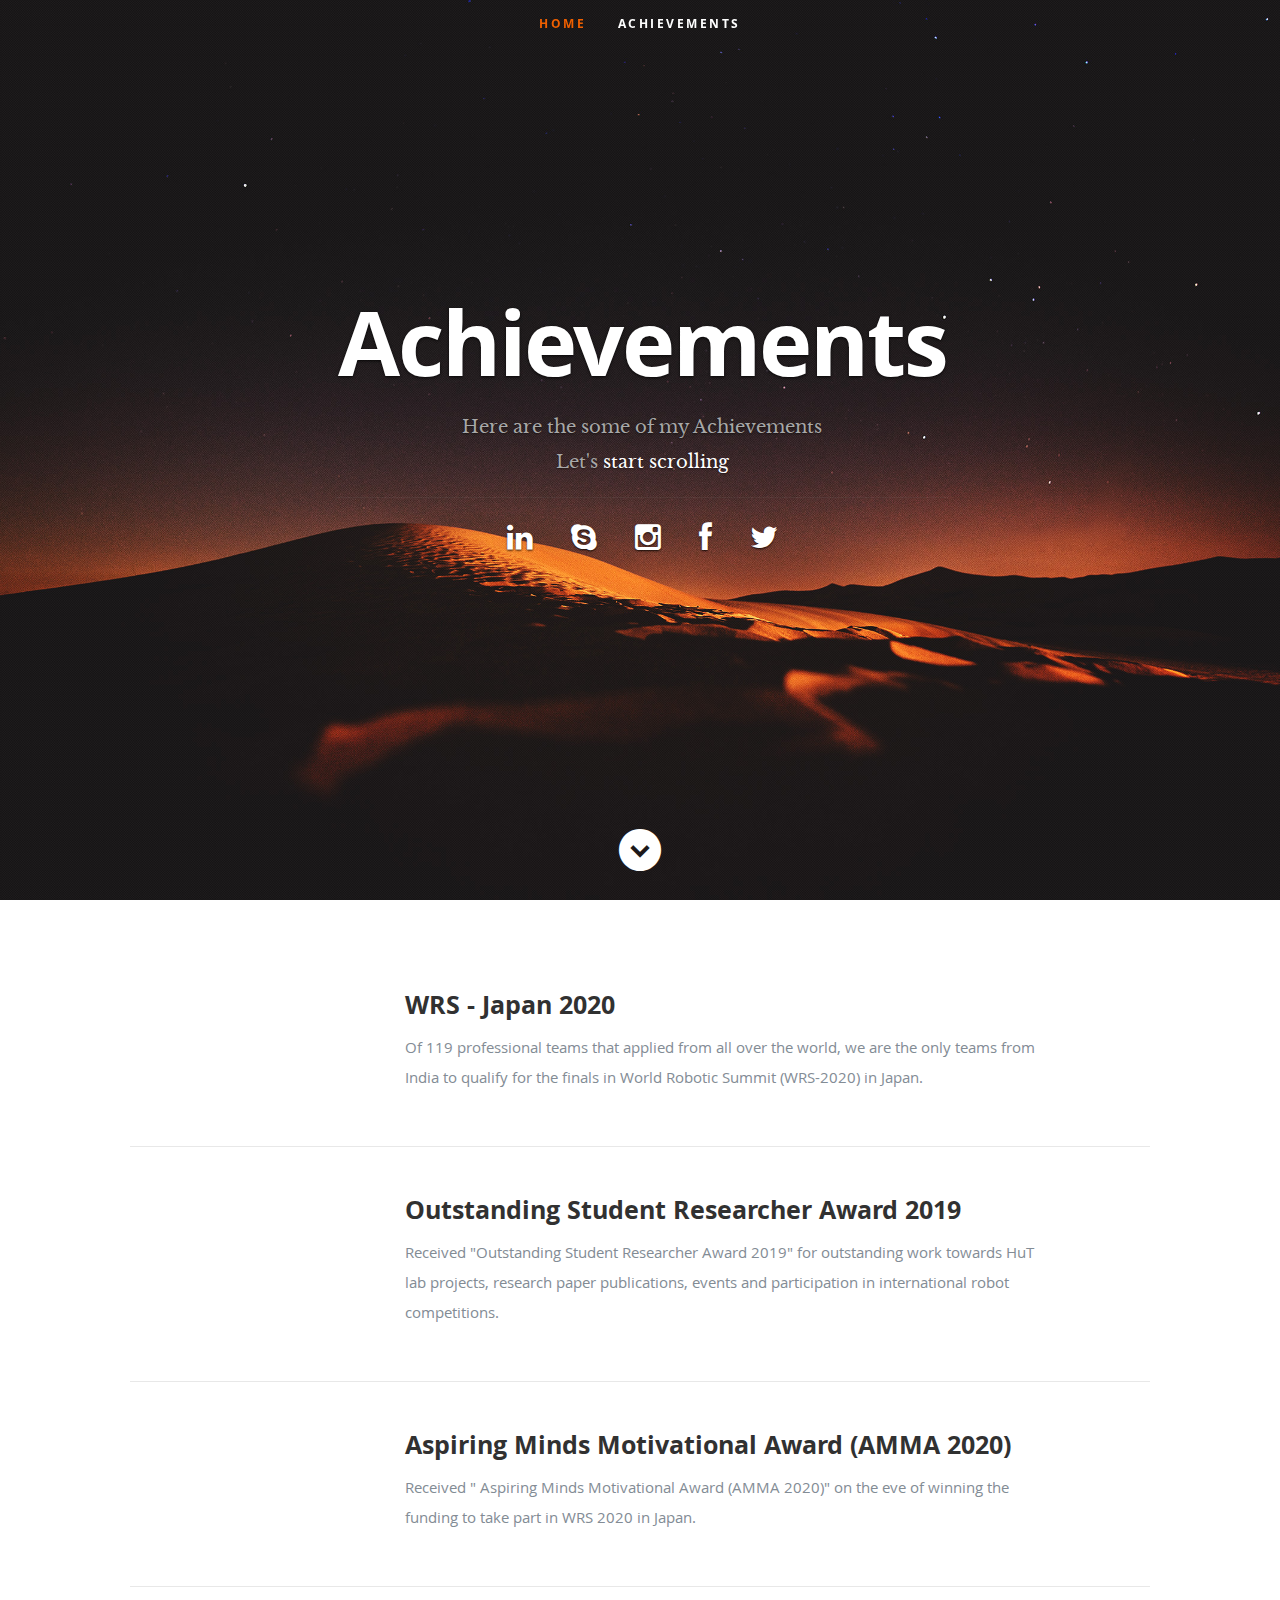
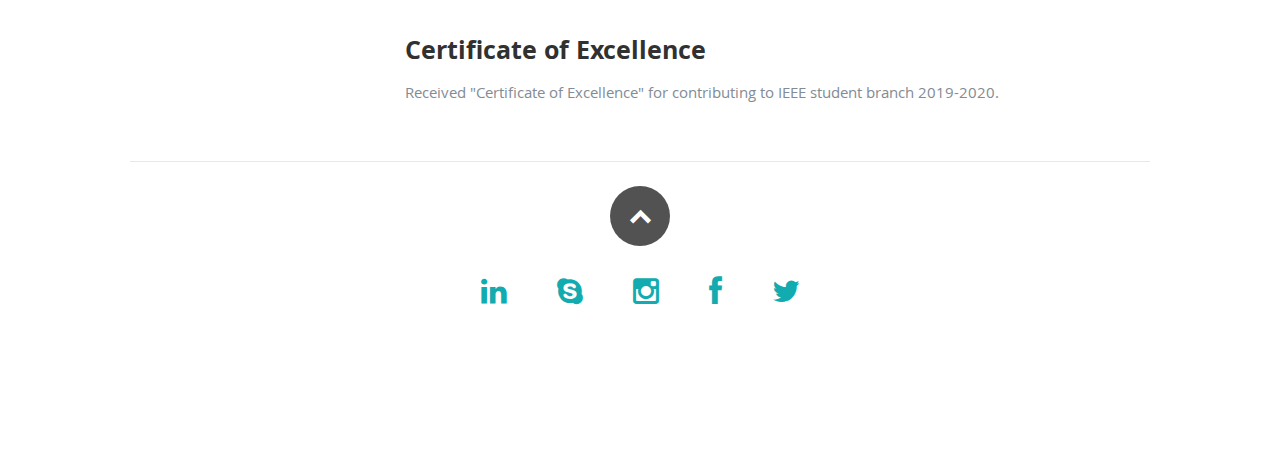
<file: awards.html>
<!DOCTYPE html>
<!--[if lt IE 8 ]><html class="no-js ie ie7" lang="en"> <![endif]-->
<!--[if IE 8 ]><html class="no-js ie ie8" lang="en"> <![endif]-->
<!--[if (gte IE 8)|!(IE)]><!--><html class="no-js" lang="en"> <!--<![endif]-->
<head>
	<link rel="icon" href="images/monti.png" type="image/x-icon">
   <!--- Basic Page Needs
   ================================================== -->
   <meta charset="utf-8">
   <title>Achievement</title>

   <!-- Mobile Specific Metas
   ================================================== -->
	<meta name="viewport" content="width=device-width, initial-scale=1, maximum-scale=1">

	<!-- CSS
    ================================================== -->
   <link rel="stylesheet" href="css/default.css">
	<link rel="stylesheet" href="css/layout.css">
   <link rel="stylesheet" href="css/media-queries.css">
   <link rel="stylesheet" href="css/magnific-popup.css">

   <!-- Script
   ================================================== -->
	<script src="js/modernizr.js"></script>

   <!-- Favicons
	================================================== -->
	<link rel="shortcut icon" href="favicon.png" >

	
</head>

<body>

   <!-- Header
   ================================================== -->
   <header id="home">

      <nav id="nav-wrap">

         <a class="mobile-btn" href="#nav-wrap" title="Show navigation">Show navigation</a>
	      <a class="mobile-btn" href="#" title="Hide navigation">Hide navigation</a>

         <ul id="nav" class="nav">
            <li class="current"><a class="smoothscroll" href="">Home</a></li>
            <li><a class="smoothscroll" href="#resume">Achievements</a></li>
	         
         </ul> <!-- end #nav -->

      </nav> <!-- end #nav-wrap -->

      <div class="row banner">
         <div class="banner-text">
            <h1 class="responsive-headline">Achievements</h1>
            <h3>Here are the some of my Achievements</h3>
			<h3>Let's <a class="smoothscroll" href="#resume">start scrolling</a></h3>
            <hr />
            <ul class="social">
               <li><a href="https://www.linkedin.com/in/gutlapalli-nikhil-chowdary/"><i class="fa fa-linkedin"></i></a></li>
			   <li><a href="https://join.skype.com/invite/iVEij6UnrsDG"><i class="fa fa-skype"></i></a></li>
			   <li><a href="https://www.instagram.com/nikhil_chowdary99/?hl=en"><i class="fa fa-instagram"></i></a></li>
			   <li><a href="https://www.facebook.com/nikhil.chowdary.50767"><i class="fa fa-facebook"></i></a></li>
               <li><a href="https://twitter.com/Nikhilc27333791"><i class="fa fa-twitter"></i></a></li>
               
               
               
            </ul>
         </div>
      </div>

      <p class="scrolldown">
         <a class="smoothscroll" href="#resume"><i class="icon-down-circle"></i></a>
      </p>

   </header> <!-- Header End -->


  
   <!-- Resume Section
   ================================================== -->
   <section id="resume">

      <!-- Education
      ----------------------------------------------- -->
      <div class="row education">

         <div class="three columns header-col">

         </div>

         <div class="nine columns main-col">

            <div class="row item">

               <div class="twelve columns">
		       <h3>WRS - Japan 2020 </h3>
                  <p>
		      Of 119 professional teams that applied from all over the world, we are the only teams
from India to qualify for the finals in World Robotic Summit (WRS-2020) in Japan.
		       </p>
		
               </div>

            </div> <!-- item end -->

         </div> <!-- main-col end -->

      </div> <!-- End Education -->
	   
	   <!-- Education
      ----------------------------------------------- -->
      <div class="row education">

         <div class="three columns header-col">

         </div>

         <div class="nine columns main-col">

            <div class="row item">

               <div class="twelve columns">

                  <h3>Outstanding Student Researcher Award 2019</h3>
                  
                  <p>
                  	Received "Outstanding Student Researcher Award 2019" for outstanding work towards
HuT lab projects, research paper publications, events and participation in international
robot competitions.
		       </p>
		      
		 </div>

            </div> <!-- item end -->

         </div> <!-- main-col end -->

      </div> <!-- End Education -->

	   
   <!-- Education
      ----------------------------------------------- -->
      <div class="row education">

         <div class="three columns header-col">

         </div>

         <div class="nine columns main-col">

            <div class="row item">

               <div class="twelve columns">

                  <h3>Aspiring Minds Motivational Award (AMMA 2020)</h3>
                  
                  <p>
                  	Received " Aspiring Minds Motivational Award (AMMA 2020)" on the eve of winning the
funding to take part in WRS 2020 in Japan.
		       </p>
		      
		 </div>

            </div> <!-- item end -->

         </div> <!-- main-col end -->

      </div> <!-- End Education -->

	<!-- Education
      ----------------------------------------------- -->
      <div class="row education">

         <div class="three columns header-col">

         </div>

         <div class="nine columns main-col">

            <div class="row item">

               <div class="twelve columns">

                  <h3>Certificate of Excellence</h3>
                  
                  <p>
                  	Received "Certificate of Excellence" for contributing to IEEE student branch 2019-2020.
		       </p>
		      
		 </div>

            </div> <!-- item end -->

         </div> <!-- main-col end -->

      </div> <!-- End Education -->

	

   <!-- footer
   ================================================== -->
   <footer>

      <div class="row">

         <div class="twelve columns">

            <ul class="social-links">
               <li><a href="https://www.linkedin.com/in/gutlapalli-nikhil-chowdary/"><i class="fa fa-linkedin"></i></a></li>
			   <li><a href="https://join.skype.com/invite/iVEij6UnrsDG"><i class="fa fa-skype"></i></a></li>
			   <li><a href="https://www.instagram.com/nikhil_chowdary99/?hl=en"><i class="fa fa-instagram"></i></a></li>
			   <li><a href="https://www.facebook.com/nikhil.chowdary.50767"><i class="fa fa-facebook"></i></a></li>
               <li><a href="https://twitter.com/Nikhilc27333791"><i class="fa fa-twitter"></i></a></li>
            </ul>
         </div>

         <div id="go-top"><a class="smoothscroll" title="Back to Top" href="#home"><i class="icon-up-open"></i></a></div>

      </div>

   </footer> <!-- Footer End-->

   <!-- Java Script
   ================================================== -->
   <script src="http://ajax.googleapis.com/ajax/libs/jquery/1.10.2/jquery.min.js"></script>
   <script>window.jQuery || document.write('<script src="js/jquery-1.10.2.min.js"><\/script>')</script>
   <script type="text/javascript" src="js/jquery-migrate-1.2.1.min.js"></script>

   <script src="js/jquery.flexslider.js"></script>
   <script src="js/waypoints.js"></script>
   <script src="js/jquery.fittext.js"></script>
   <script src="js/magnific-popup.js"></script>
   <script src="js/init.js"></script>

</body>

</html>
</file>
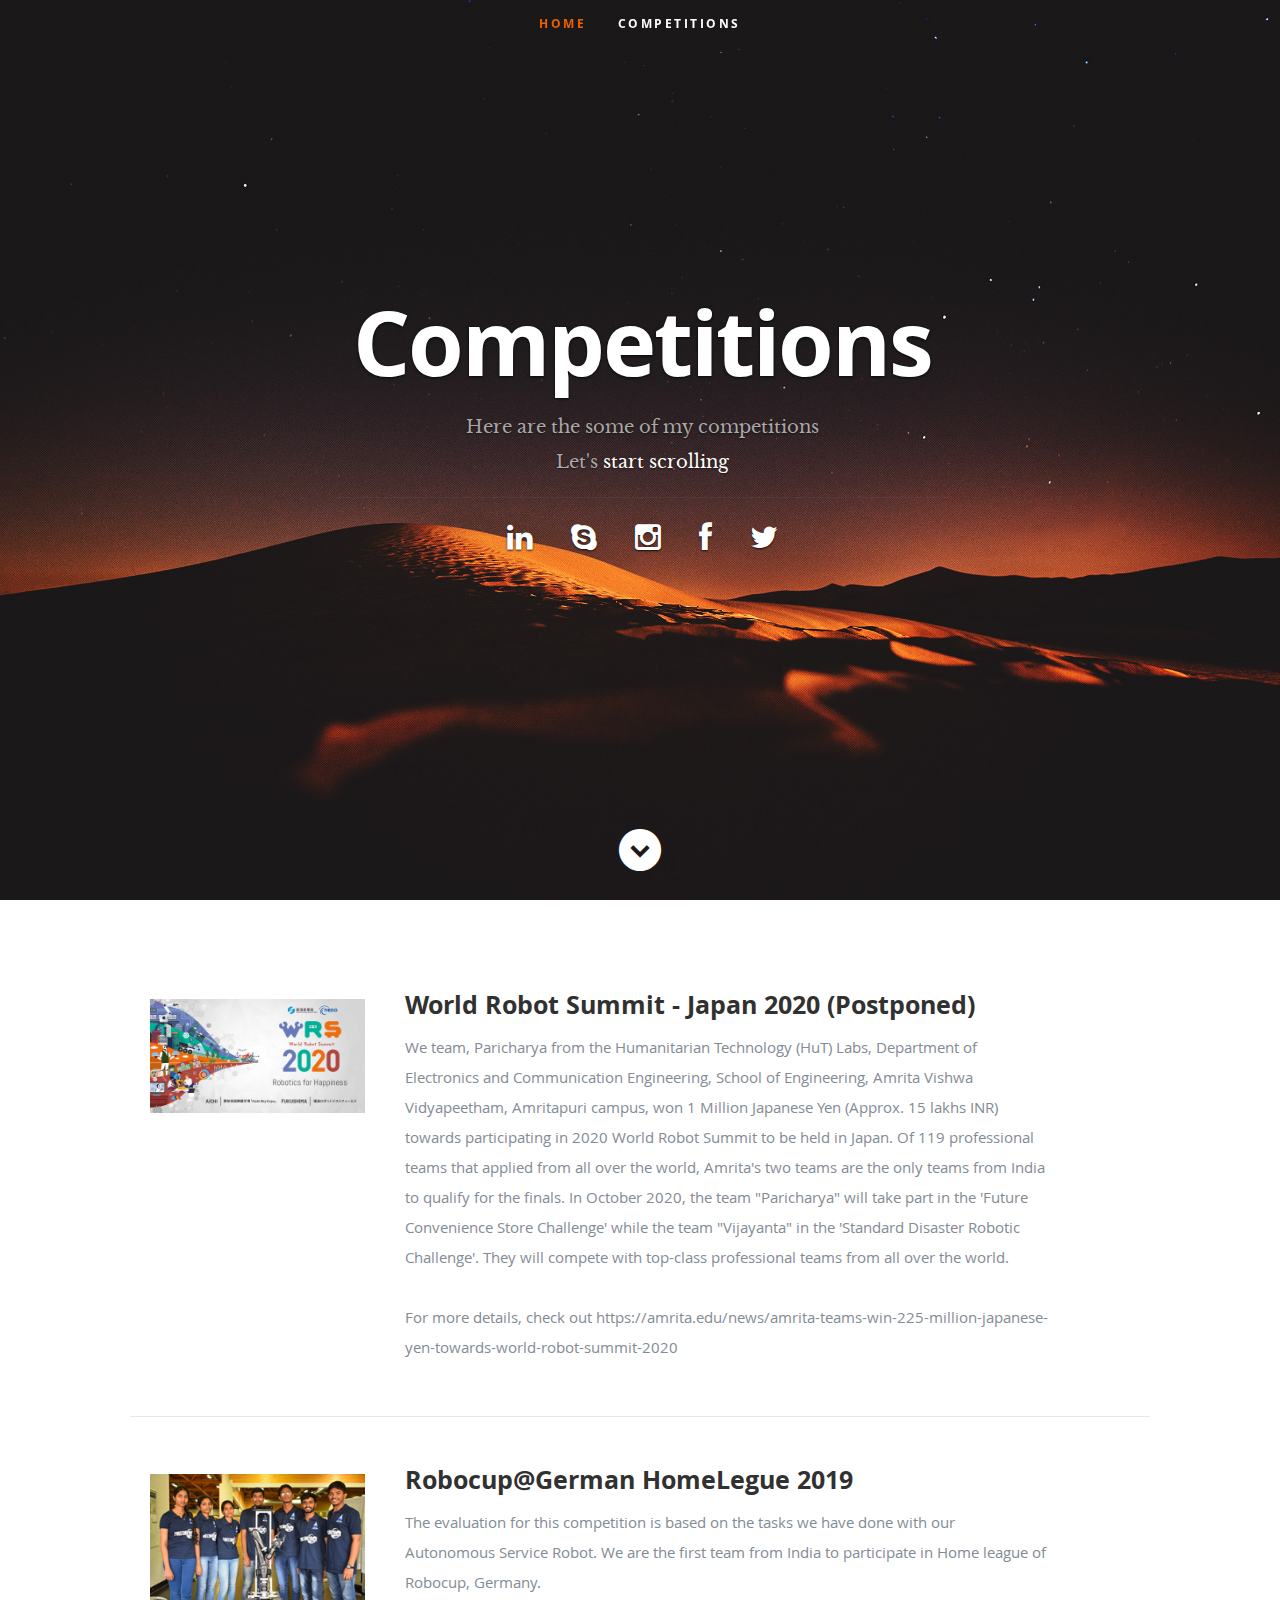
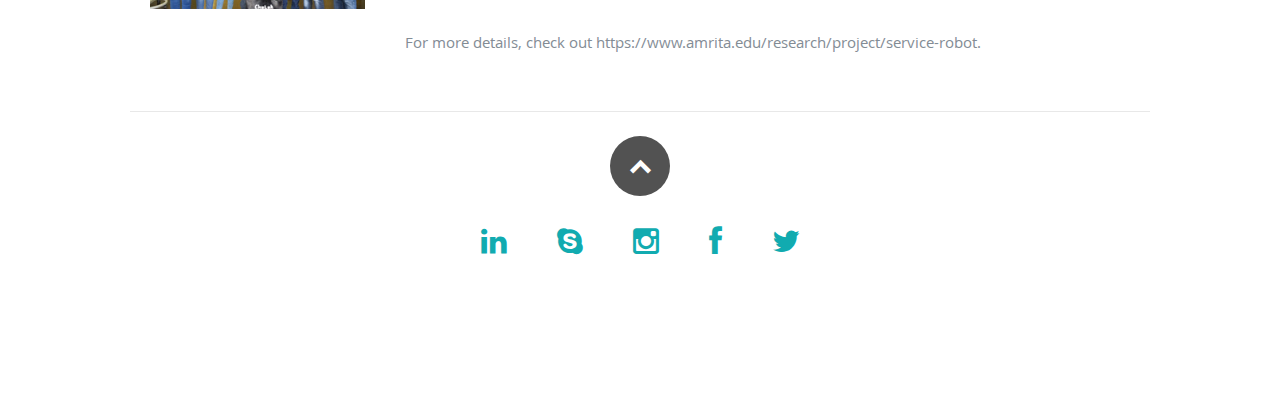
<file: competitions.html>
<!DOCTYPE html>
<!--[if lt IE 8 ]><html class="no-js ie ie7" lang="en"> <![endif]-->
<!--[if IE 8 ]><html class="no-js ie ie8" lang="en"> <![endif]-->
<!--[if (gte IE 8)|!(IE)]><!--><html class="no-js" lang="en"> <!--<![endif]-->
<head>
   
	 <link rel="icon" href="images/monti.png" type="image/x-icon">
   <!--- Basic Page Needs
   ================================================== -->
   <meta charset="utf-8">
   <title>Competitions</title>

   <!-- Mobile Specific Metas
   ================================================== -->
	<meta name="viewport" content="width=device-width, initial-scale=1, maximum-scale=1">

	<!-- CSS
    ================================================== -->
   <link rel="stylesheet" href="css/default.css">
	<link rel="stylesheet" href="css/layout.css">
   <link rel="stylesheet" href="css/media-queries.css">
   <link rel="stylesheet" href="css/magnific-popup.css">

   <!-- Script
   ================================================== -->
	<script src="js/modernizr.js"></script>

   <!-- Favicons
	================================================== -->
	<link rel="shortcut icon" href="favicon.png" >

	
</head>

<body>

   <!-- Header
   ================================================== -->
   <header id="home">

      <nav id="nav-wrap">

         <a class="mobile-btn" href="#nav-wrap" title="Show navigation">Show navigation</a>
	      <a class="mobile-btn" href="#" title="Hide navigation">Hide navigation</a>

         <ul id="nav" class="nav">
            <li class="current"><a class="smoothscroll" href="">Home</a></li>
            <li><a class="smoothscroll" href="#resume">Competitions</a></li>
	         
         </ul> <!-- end #nav -->

      </nav> <!-- end #nav-wrap -->

      <div class="row banner">
         <div class="banner-text">
            <h1 class="responsive-headline">Competitions</h1>
            <h3>Here are the some of my competitions</h3>
			<h3>Let's <a class="smoothscroll" href="#resume">start scrolling</a></h3>
            <hr />
            <ul class="social">
               <li><a href="https://www.linkedin.com/in/gutlapalli-nikhil-chowdary/"><i class="fa fa-linkedin"></i></a></li>
			   <li><a href="https://join.skype.com/invite/iVEij6UnrsDG"><i class="fa fa-skype"></i></a></li>
			   <li><a href="https://www.instagram.com/nikhil_chowdary99/?hl=en"><i class="fa fa-instagram"></i></a></li>
			   <li><a href="https://www.facebook.com/nikhil.chowdary.50767"><i class="fa fa-facebook"></i></a></li>
               <li><a href="https://twitter.com/Nikhilc27333791"><i class="fa fa-twitter"></i></a></li>
               
               
               
            </ul>
         </div>
      </div>

      <p class="scrolldown">
         <a class="smoothscroll" href="#resume"><i class="icon-down-circle"></i></a>
      </p>

   </header> <!-- Header End -->


  
   <!-- Resume Section
   ================================================== -->
   <section id="resume">

      <!-- Education
      ----------------------------------------------- -->
      <div class="row education">

         <div class="three columns header-col">
            <img src="images/wrs.jpg" alt="Example" width="400" height="200">
         </div>

         <div class="nine columns main-col">

            <div class="row item">

               <div class="twelve columns">

                  <h3>World Robot Summit - Japan 2020 (Postponed)</h3>
                  

                  <p>
                  	We team, Paricharya from the Humanitarian Technology (HuT) Labs, Department of Electronics and Communication Engineering, School of Engineering, Amrita Vishwa Vidyapeetham, Amritapuri campus, won 1 Million Japanese Yen (Approx. 15 lakhs INR) towards participating in 2020 World Robot Summit to be held in Japan.

Of 119 professional teams that applied from all over the world, Amrita's two teams are the only teams from India to qualify for the finals. In October 2020, the team "Paricharya" will take part in the 'Future Convenience Store Challenge' while the team "Vijayanta" in the 'Standard Disaster Robotic Challenge'. They will compete with top-class professional teams from all over the world.
		       </p>
		       
		       <p>
			       For more details, check out https://amrita.edu/news/amrita-teams-win-225-million-japanese-yen-towards-world-robot-summit-2020
		       </p>
		
               </div>

            </div> <!-- item end -->

         </div> <!-- main-col end -->

      </div> <!-- End Education -->
	   
	   <!-- Education
      ----------------------------------------------- -->
      <div class="row education">

         <div class="three columns header-col">
            <img src="images/service.jpg" alt="Example" width="400" height="200">
         </div>

         <div class="nine columns main-col">

            <div class="row item">

               <div class="twelve columns">

                  <h3>Robocup@German HomeLegue 2019</h3>
                  
                  <p>
                  The evaluation for this competition is based on the tasks we have done with our Autonomous Service Robot. We are the first team from India to participate in Home league of Robocup, Germany.
		       </p>
		<p>
			For more details, check out https://www.amrita.edu/research/project/service-robot.
		       </p>
		      
		 </div>

            </div> <!-- item end -->

         </div> <!-- main-col end -->

      </div> <!-- End Education -->

	   
	

   <!-- footer
   ================================================== -->
   <footer>

      <div class="row">

         <div class="twelve columns">

            <ul class="social-links">
               <li><a href="https://www.linkedin.com/in/gutlapalli-nikhil-chowdary/"><i class="fa fa-linkedin"></i></a></li>
			   <li><a href="https://join.skype.com/invite/iVEij6UnrsDG"><i class="fa fa-skype"></i></a></li>
			   <li><a href="https://www.instagram.com/nikhil_chowdary99/?hl=en"><i class="fa fa-instagram"></i></a></li>
			   <li><a href="https://www.facebook.com/nikhil.chowdary.50767"><i class="fa fa-facebook"></i></a></li>
               <li><a href="https://twitter.com/Nikhilc27333791"><i class="fa fa-twitter"></i></a></li>
            </ul>
         </div>

         <div id="go-top"><a class="smoothscroll" title="Back to Top" href="#home"><i class="icon-up-open"></i></a></div>

      </div>

   </footer> <!-- Footer End-->

   <!-- Java Script
   ================================================== -->
   <script src="http://ajax.googleapis.com/ajax/libs/jquery/1.10.2/jquery.min.js"></script>
   <script>window.jQuery || document.write('<script src="js/jquery-1.10.2.min.js"><\/script>')</script>
   <script type="text/javascript" src="js/jquery-migrate-1.2.1.min.js"></script>

   <script src="js/jquery.flexslider.js"></script>
   <script src="js/waypoints.js"></script>
   <script src="js/jquery.fittext.js"></script>
   <script src="js/magnific-popup.js"></script>
   <script src="js/init.js"></script>

</body>

</html>
</file>
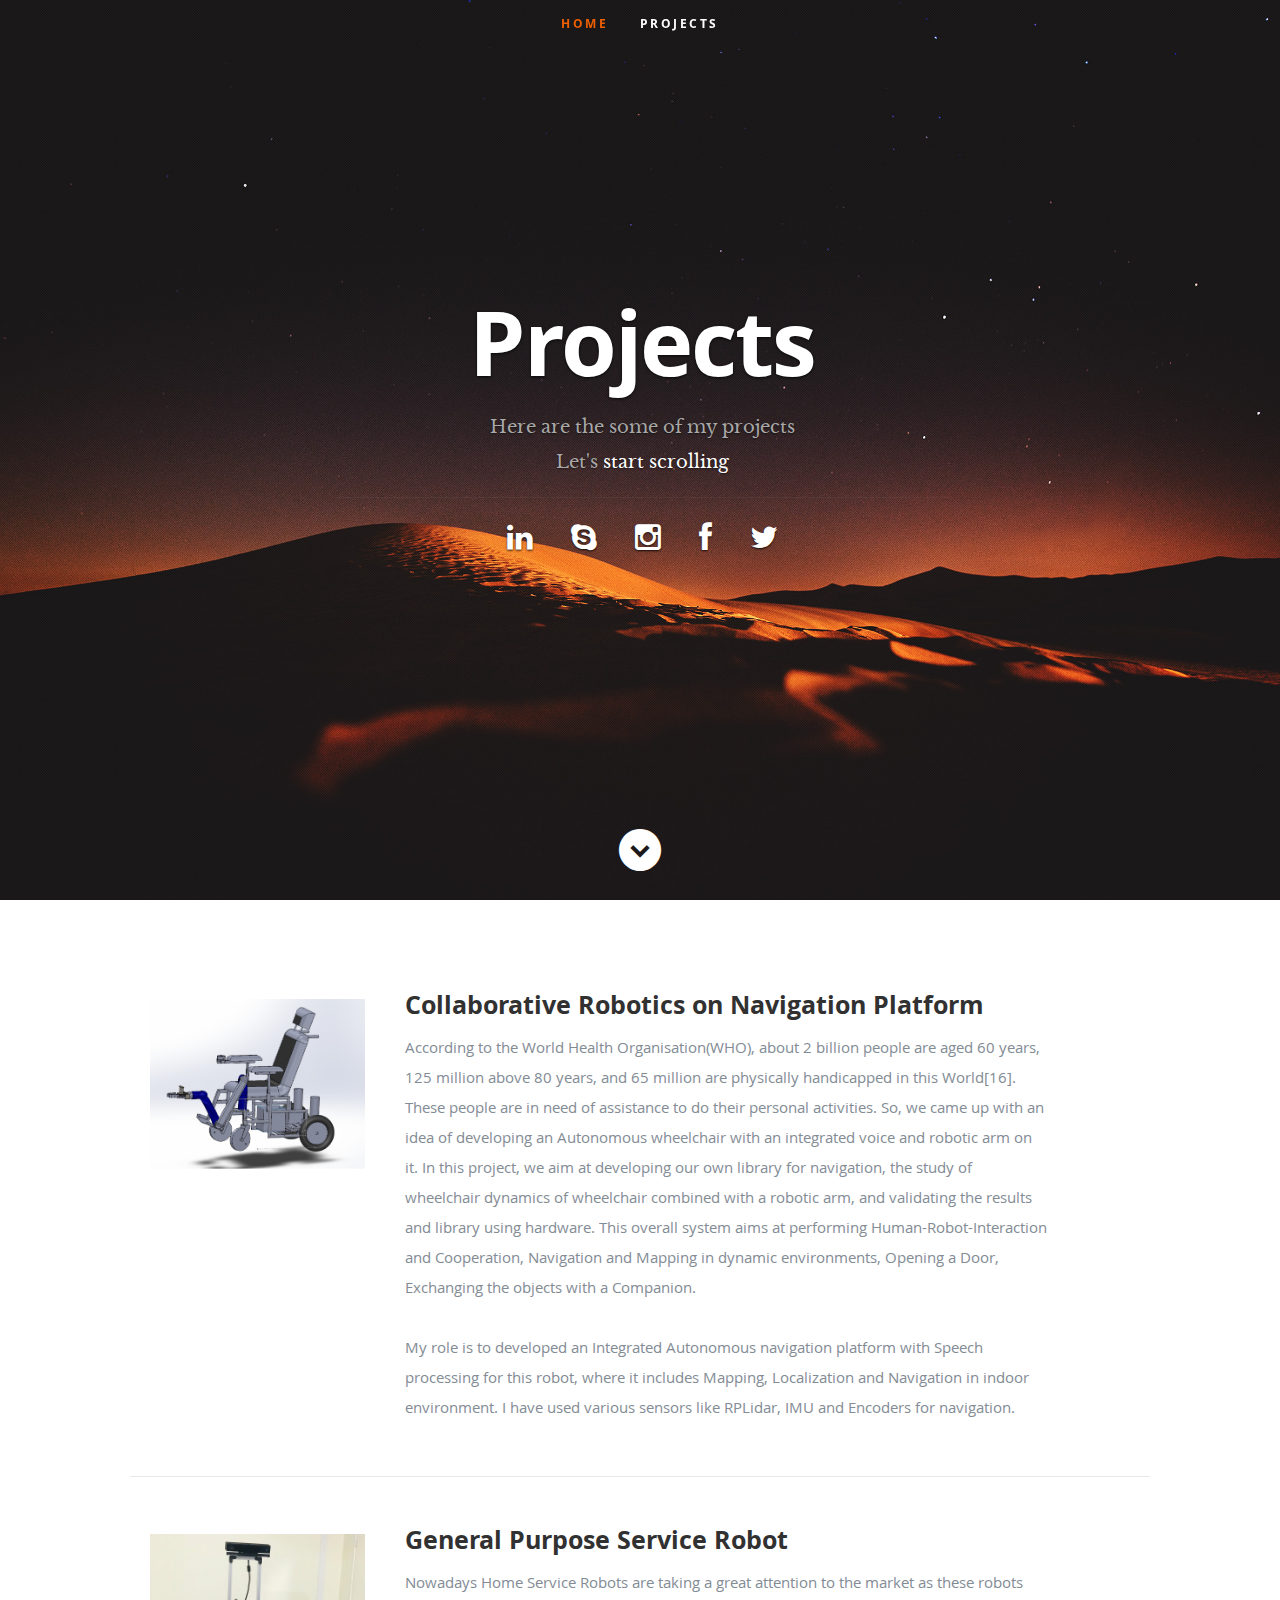
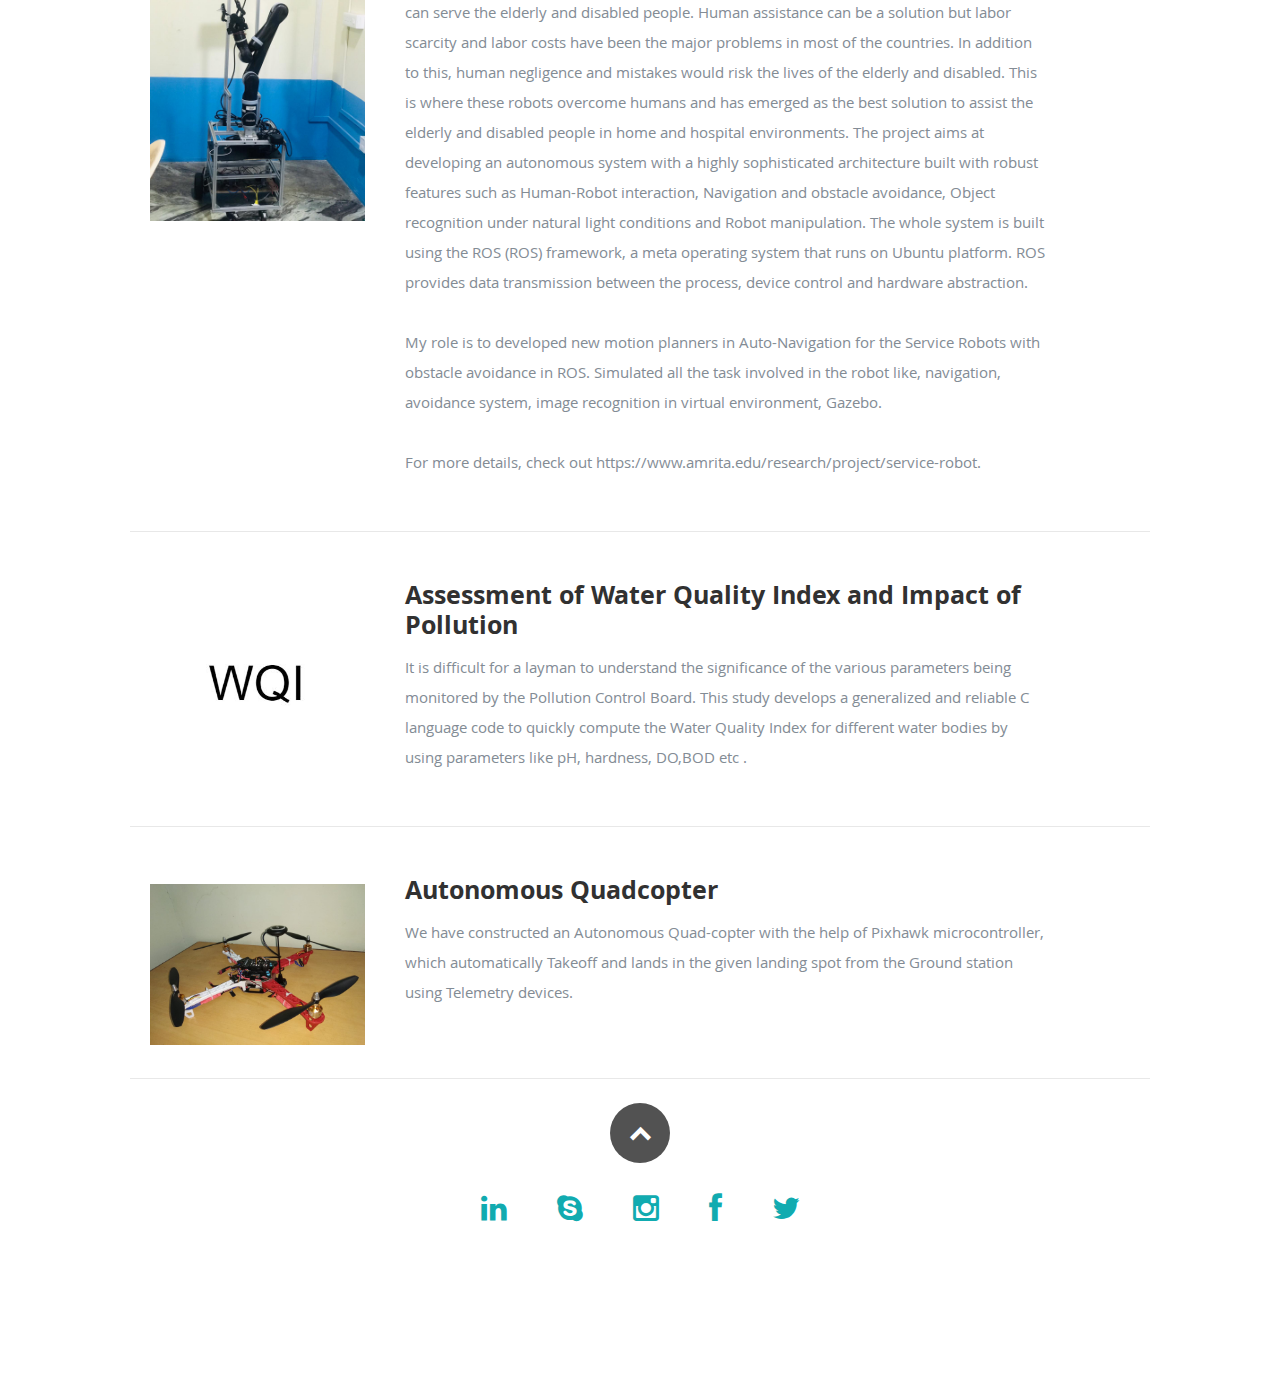
<file: projects.html>
<!DOCTYPE html>
<!--[if lt IE 8 ]><html class="no-js ie ie7" lang="en"> <![endif]-->
<!--[if IE 8 ]><html class="no-js ie ie8" lang="en"> <![endif]-->
<!--[if (gte IE 8)|!(IE)]><!--><html class="no-js" lang="en"> <!--<![endif]-->
<head>

	<link rel="icon" href="images/monti.png" type="image/x-icon">
   <!--- Basic Page Needs
   ================================================== -->
   <meta charset="utf-8">
   <title>Projects</title>

   <!-- Mobile Specific Metas
   ================================================== -->
	<meta name="viewport" content="width=device-width, initial-scale=1, maximum-scale=1">

	<!-- CSS
    ================================================== -->
   <link rel="stylesheet" href="css/default.css">
	<link rel="stylesheet" href="css/layout.css">
   <link rel="stylesheet" href="css/media-queries.css">
   <link rel="stylesheet" href="css/magnific-popup.css">

   <!-- Script
   ================================================== -->
	<script src="js/modernizr.js"></script>

   <!-- Favicons
	================================================== -->
	<link rel="shortcut icon" href="favicon.png" >

	
</head>

<body>

   <!-- Header
   ================================================== -->
   <header id="home">

      <nav id="nav-wrap">

         <a class="mobile-btn" href="#nav-wrap" title="Show navigation">Show navigation</a>
	      <a class="mobile-btn" href="#" title="Hide navigation">Hide navigation</a>

         <ul id="nav" class="nav">
            <li class="current"><a class="smoothscroll" href="">Home</a></li>
            <li><a class="smoothscroll" href="#resume">Projects</a></li>
	         
         </ul> <!-- end #nav -->

      </nav> <!-- end #nav-wrap -->

      <div class="row banner">
         <div class="banner-text">
            <h1 class="responsive-headline">Projects</h1>
            <h3>Here are the some of my projects</h3>
			<h3>Let's <a class="smoothscroll" href="#resume">start scrolling</a></h3>
            <hr />
            <ul class="social">
               <li><a href="https://www.linkedin.com/in/gutlapalli-nikhil-chowdary/"><i class="fa fa-linkedin"></i></a></li>
			   <li><a href="https://join.skype.com/invite/iVEij6UnrsDG"><i class="fa fa-skype"></i></a></li>
			   <li><a href="https://www.instagram.com/nikhil_chowdary99/?hl=en"><i class="fa fa-instagram"></i></a></li>
			   <li><a href="https://www.facebook.com/nikhil.chowdary.50767"><i class="fa fa-facebook"></i></a></li>
               <li><a href="https://twitter.com/Nikhilc27333791"><i class="fa fa-twitter"></i></a></li>
               
               
               
            </ul>
         </div>
      </div>

      <p class="scrolldown">
         <a class="smoothscroll" href="#resume"><i class="icon-down-circle"></i></a>
      </p>

   </header> <!-- Header End -->


  
   <!-- Resume Section
   ================================================== -->
   <section id="resume">

      <!-- Education
      ----------------------------------------------- -->
      <div class="row education">

         <div class="three columns header-col">
            <img src="images/21.png" alt="Example" width="400" height="200">
         </div>

         <div class="nine columns main-col">

            <div class="row item">

               <div class="twelve columns">

                  <h3>Collaborative Robotics on Navigation Platform</h3>
                  

                  <p>
                  According to the World Health Organisation(WHO), about 2 billion people are aged  60 years, 125 million above 80 years, and 65 million are physically handicapped in this World[16]. These people are in need of assistance to do their personal activities. So, we came up with an idea of developing an Autonomous wheelchair with an integrated voice and robotic arm on it. In this project, we aim at developing our own library for navigation, the study of wheelchair dynamics of wheelchair combined with a robotic arm, and validating the results and library using hardware. This overall system aims at performing Human-Robot-Interaction and Cooperation, Navigation and Mapping in dynamic environments, Opening a Door, Exchanging the objects with a Companion.
		</p>
		<p>
			My role is to developed an Integrated Autonomous navigation platform with Speech processing for this robot, where it includes Mapping, Localization and Navigation in indoor environment. I have used various sensors like RPLidar, IMU and Encoders for navigation.

               </div>

            </div> <!-- item end -->

         </div> <!-- main-col end -->

      </div> <!-- End Education -->
	   
	   <!-- Education
      ----------------------------------------------- -->
      <div class="row education">

         <div class="three columns header-col">
            <img src="images/chetak.JPG" alt="Example" width="400" height="200">
         </div>

         <div class="nine columns main-col">

            <div class="row item">

               <div class="twelve columns">

                  <h3>General Purpose Service Robot</h3>
                  
                  <p>
                  Nowadays Home Service Robots are taking a great attention to the market as these robots can serve the elderly and disabled people. Human assistance can be a solution but labor scarcity and labor costs have been the major problems in most of the countries. In addition to this, human negligence and mistakes would risk the lives of the elderly and disabled. This is where these robots overcome humans and has emerged as the best solution to assist the elderly and disabled people in home and hospital environments. The project aims at developing an autonomous system with a highly sophisticated architecture built with robust features such as Human-Robot interaction, Navigation and obstacle avoidance, Object recognition under natural light conditions and Robot manipulation. The whole system is built using the ROS (ROS) framework, a meta operating system that runs on Ubuntu platform. ROS provides data transmission between the process, device control and hardware abstraction.
                  </p>

		      <p>
			     My role is to developed new motion planners in Auto-Navigation for the Service Robots with obstacle avoidance in ROS. Simulated all the task involved in the robot like, navigation, avoidance system, image recognition in virtual environment, Gazebo.
		       </p>
               

			    <p>
			For more details, check out https://www.amrita.edu/research/project/service-robot.
		       </p>
		    </div>

            </div> <!-- item end -->

         </div> <!-- main-col end -->

      </div> <!-- End Education -->

	 <!-- Education
      ----------------------------------------------- -->
      <div class="row education">

         <div class="three columns header-col">
            <img src="images/wqi.JPG" alt="Quadcopter" width="400" height="200">
         </div>

         <div class="nine columns main-col">

            <div class="row item">

               <div class="twelve columns">

                  <h3>Assessment of Water Quality Index and Impact of Pollution</h3>
                  
                  <p>
                  	It is difficult for a layman to understand the significance of the various parameters being monitored by the Pollution Control Board. This study develops a generalized and reliable C language code to quickly compute the Water Quality Index for different water bodies by using parameters like pH, hardness, DO,BOD etc .
		       </p>

               </div>

            </div> <!-- item end -->

         </div> <!-- main-col end -->

      </div> <!-- End Education -->
  
	     <!-- Education
      ----------------------------------------------- -->
      <div class="row education">

         <div class="three columns header-col">
            <img src="images/quad.JPG" alt="Quadcopter" width="400" height="200">
         </div>

         <div class="nine columns main-col">

            <div class="row item">

               <div class="twelve columns">

                  <h3>Autonomous Quadcopter</h3>
                  
                  <p>
                  	We have constructed an Autonomous Quad-copter with the help of Pixhawk microcontroller, which automatically Takeoff and lands in the given landing spot from the Ground station using Telemetry devices.
		       </p>

               </div>

            </div> <!-- item end -->

         </div> <!-- main-col end -->

      </div> <!-- End Education -->

   <!-- footer
   ================================================== -->
   <footer>

      <div class="row">

         <div class="twelve columns">

            <ul class="social-links">
               <li><a href="https://www.linkedin.com/in/gutlapalli-nikhil-chowdary/"><i class="fa fa-linkedin"></i></a></li>
			   <li><a href="https://join.skype.com/invite/iVEij6UnrsDG"><i class="fa fa-skype"></i></a></li>
			   <li><a href="https://www.instagram.com/nikhil_chowdary99/?hl=en"><i class="fa fa-instagram"></i></a></li>
			   <li><a href="https://www.facebook.com/nikhil.chowdary.50767"><i class="fa fa-facebook"></i></a></li>
               <li><a href="https://twitter.com/Nikhilc27333791"><i class="fa fa-twitter"></i></a></li>
            </ul>
         </div>

         <div id="go-top"><a class="smoothscroll" title="Back to Top" href="#home"><i class="icon-up-open"></i></a></div>

      </div>

   </footer> <!-- Footer End-->

   <!-- Java Script
   ================================================== -->
   <script src="http://ajax.googleapis.com/ajax/libs/jquery/1.10.2/jquery.min.js"></script>
   <script>window.jQuery || document.write('<script src="js/jquery-1.10.2.min.js"><\/script>')</script>
   <script type="text/javascript" src="js/jquery-migrate-1.2.1.min.js"></script>

   <script src="js/jquery.flexslider.js"></script>
   <script src="js/waypoints.js"></script>
   <script src="js/jquery.fittext.js"></script>
   <script src="js/magnific-popup.js"></script>
   <script src="js/init.js"></script>

</body>

</html>
</file>
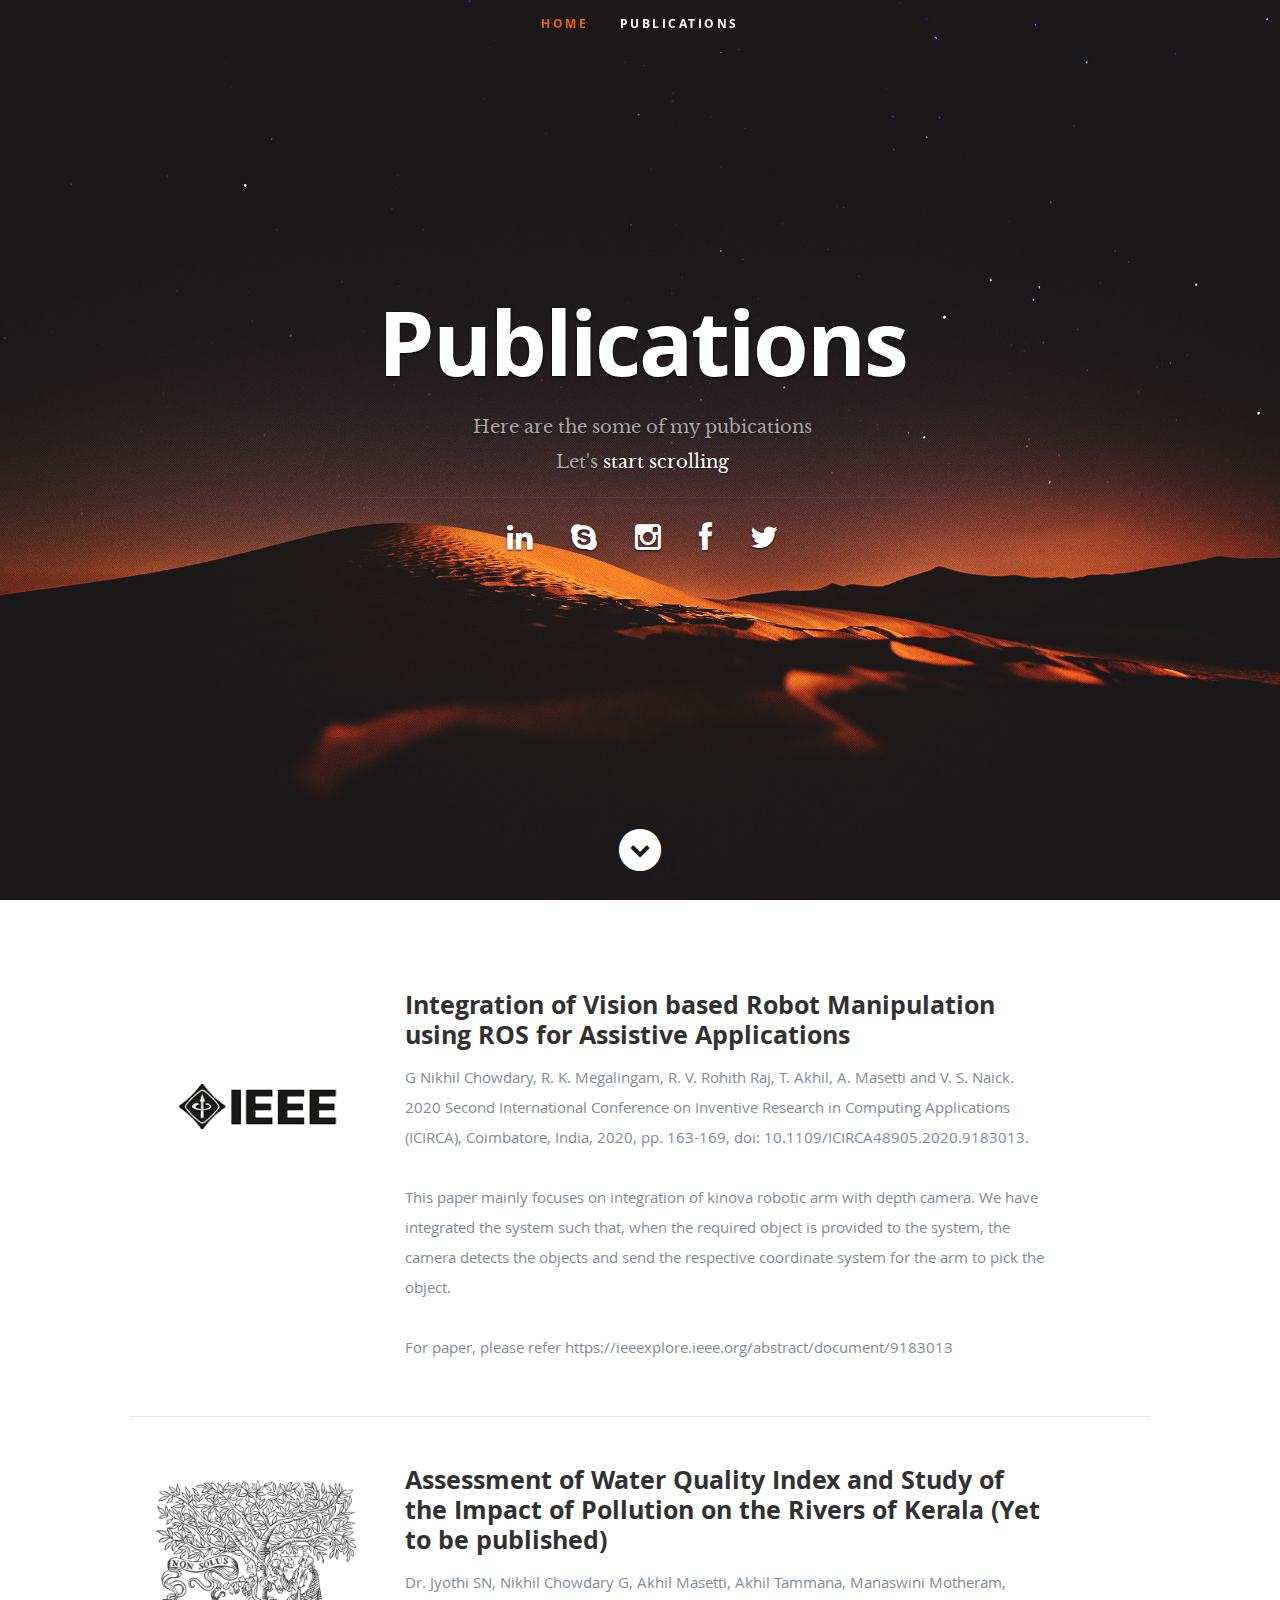
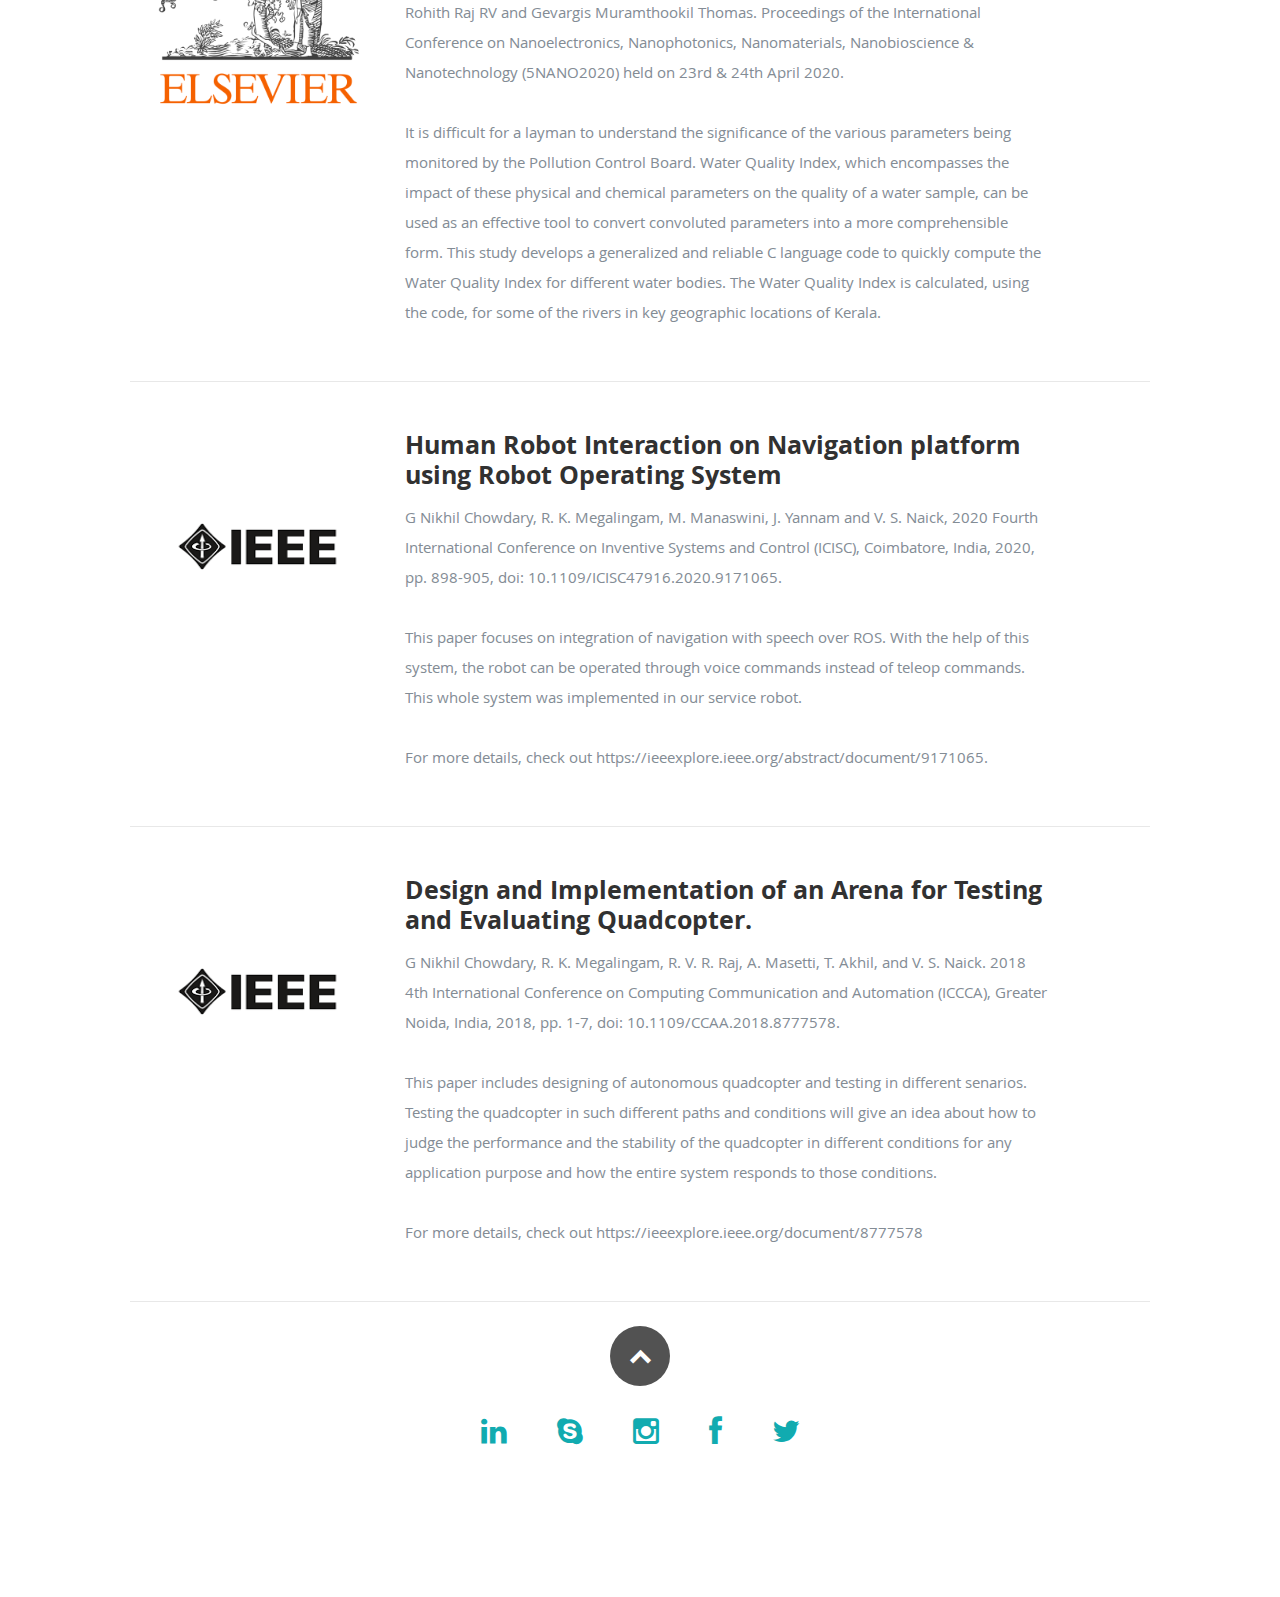
<file: publications.html>
<!DOCTYPE html>
<!--[if lt IE 8 ]><html class="no-js ie ie7" lang="en"> <![endif]-->
<!--[if IE 8 ]><html class="no-js ie ie8" lang="en"> <![endif]-->
<!--[if (gte IE 8)|!(IE)]><!--><html class="no-js" lang="en"> <!--<![endif]-->
<head>
     <link rel="icon" href="images/monti.png" type="image/x-icon">
   <!--- Basic Page Needs
   ================================================== -->
   <meta charset="utf-8">
   <title>Publications</title>

   <!-- Mobile Specific Metas
   ================================================== -->
	<meta name="viewport" content="width=device-width, initial-scale=1, maximum-scale=1">

	<!-- CSS
    ================================================== -->
   <link rel="stylesheet" href="css/default.css">
	<link rel="stylesheet" href="css/layout.css">
   <link rel="stylesheet" href="css/media-queries.css">
   <link rel="stylesheet" href="css/magnific-popup.css">

   <!-- Script
   ================================================== -->
	<script src="js/modernizr.js"></script>

   <!-- Favicons
	================================================== -->
	<link rel="shortcut icon" href="favicon.png" >

	
</head>

<body>

   <!-- Header
   ================================================== -->
   <header id="home">

      <nav id="nav-wrap">

         <a class="mobile-btn" href="#nav-wrap" title="Show navigation">Show navigation</a>
	      <a class="mobile-btn" href="#" title="Hide navigation">Hide navigation</a>

         <ul id="nav" class="nav">
            <li class="current"><a class="smoothscroll" href="">Home</a></li>
            <li><a class="smoothscroll" href="#resume">Publications</a></li>
	         
         </ul> <!-- end #nav -->

      </nav> <!-- end #nav-wrap -->

      <div class="row banner">
         <div class="banner-text">
            <h1 class="responsive-headline">Publications</h1>
            <h3>Here are the some of my pubications</h3>
			<h3>Let's <a class="smoothscroll" href="#resume">start scrolling</a></h3>
            <hr />
            <ul class="social">
               <li><a href="https://www.linkedin.com/in/gutlapalli-nikhil-chowdary/"><i class="fa fa-linkedin"></i></a></li>
			   <li><a href="https://join.skype.com/invite/iVEij6UnrsDG"><i class="fa fa-skype"></i></a></li>
			   <li><a href="https://www.instagram.com/nikhil_chowdary99/?hl=en"><i class="fa fa-instagram"></i></a></li>
			   <li><a href="https://www.facebook.com/nikhil.chowdary.50767"><i class="fa fa-facebook"></i></a></li>
               <li><a href="https://twitter.com/Nikhilc27333791"><i class="fa fa-twitter"></i></a></li>
               
               
               
            </ul>
         </div>
      </div>

      <p class="scrolldown">
         <a class="smoothscroll" href="#resume"><i class="icon-down-circle"></i></a>
      </p>

   </header> <!-- Header End -->


  
   <!-- Resume Section
   ================================================== -->
   <section id="resume">

      <!-- Education
      ----------------------------------------------- -->
      <div class="row education">

         <div class="three columns header-col">
            <img src="images/portfolio/modals/ieee.png" >
         </div>

         <div class="nine columns main-col">

            <div class="row item">

               <div class="twelve columns">

                  <h3>Integration of Vision based Robot Manipulation using ROS for Assistive Applications</h3>
                  

                  <p>
		       G Nikhil Chowdary, R. K. Megalingam, R. V. Rohith Raj, T. Akhil, A. Masetti and V. S. Naick.  2020 Second International Conference on Inventive Research in Computing Applications (ICIRCA), Coimbatore, India, 2020, pp. 163-169, doi: 10.1109/ICIRCA48905.2020.9183013.
		       </p>
		       <p>
			       This paper mainly focuses on integration of kinova robotic arm with depth camera. We have integrated the system such that, when the required 
			       object is provided to the system, the camera detects the objects and send the respective coordinate system for the arm to pick the object.
		       </p>
		       
		       <p>
			       For paper, please refer https://ieeexplore.ieee.org/abstract/document/9183013
		       </p>
		
               </div>

            </div> <!-- item end -->

         </div> <!-- main-col end -->

      </div> <!-- End Education -->
	   
	   <!-- Education
      ----------------------------------------------- -->
      <div class="row education">

         <div class="three columns header-col">
		<img src="images/portfolio/modals/els.png" >
         </div>

         <div class="nine columns main-col">

            <div class="row item">

               <div class="twelve columns">

                  <h3>Assessment of Water Quality Index and Study of the Impact of Pollution on the Rivers of Kerala (Yet to be published)</h3>
                  
                  <p>
                  	Dr. Jyothi SN, Nikhil Chowdary G, Akhil Masetti, Akhil Tammana, Manaswini Motheram, Rohith Raj RV and Gevargis Muramthookil Thomas. Proceedings of the International Conference on Nanoelectronics, Nanophotonics, Nanomaterials, Nanobioscience &
Nanotechnology (5NANO2020) held on 23rd & 24th April 2020. 
  
		       </p>
		<p>
			It is difficult for a
layman to understand the significance of the various parameters
being monitored by the Pollution Control Board. Water Quality
Index, which encompasses the impact of these physical and
chemical parameters on the quality of a water sample, can be
used as an effective tool to convert convoluted parameters into
a more comprehensible form. This study develops a generalized
and reliable C language code to quickly compute the Water
Quality Index for different water bodies. The Water Quality
Index is calculated, using the code, for some of the rivers in key
geographic locations of Kerala.
		       </p>
		      
		 </div>

            </div> <!-- item end -->

         </div> <!-- main-col end -->

      </div> <!-- End Education -->

	   
   <!-- Education
      ----------------------------------------------- -->
      <div class="row education">

         <div class="three columns header-col">
		<img src="images/portfolio/modals/ieee.png" >
         </div>

         <div class="nine columns main-col">

            <div class="row item">

               <div class="twelve columns">

                  <h3>Human Robot Interaction on Navigation platform using Robot Operating System</h3>
                  
                  <p>
                  	G Nikhil Chowdary, R. K. Megalingam, M. Manaswini, J. Yannam and V. S. Naick, 2020 Fourth International Conference on Inventive Systems and Control (ICISC), Coimbatore, India, 2020, pp. 898-905, doi: 10.1109/ICISC47916.2020.9171065.
		       </p>
		       <p>
			   	This paper focuses on integration of navigation with speech over ROS. With the help of this system, the robot can be operated through 
			       voice commands instead of teleop commands. This whole system was implemented in our service robot.
		       </p>
		<p>
			For more details, check out https://ieeexplore.ieee.org/abstract/document/9171065.
		       </p>
		      
		 </div>

            </div> <!-- item end -->

         </div> <!-- main-col end -->

      </div> <!-- End Education -->

	<!-- Education
      ----------------------------------------------- -->
      <div class="row education">

         <div class="three columns header-col">
		<img src="images/portfolio/modals/ieee.png" >
         </div>

         <div class="nine columns main-col">

            <div class="row item">

               <div class="twelve columns">

                  <h3>Design and Implementation of an Arena for Testing and Evaluating Quadcopter.</h3>
                  
                  <p>
                  	G Nikhil Chowdary, R. K. Megalingam, R. V. R. Raj, A. Masetti, T. Akhil, and V. S. Naick. 2018 4th International Conference on Computing Communication and Automation (ICCCA), Greater Noida, India, 2018, pp. 1-7, doi: 10.1109/CCAA.2018.8777578.
		       </p>
		       <p>This paper includes designing of autonomous quadcopter and testing in different senarios. Testing the quadcopter in such different paths and conditions will give an idea about how to judge the performance and the stability of the quadcopter in different conditions for any application purpose and how the entire system responds to those conditions.
		       </p>
		<p>
			For more details, check out https://ieeexplore.ieee.org/document/8777578
		       </p>
		      
		 </div>

            </div> <!-- item end -->

         </div> <!-- main-col end -->

      </div> <!-- End Education -->

	

   <!-- footer
   ================================================== -->
   <footer>

      <div class="row">

         <div class="twelve columns">

            <ul class="social-links">
               <li><a href="https://www.linkedin.com/in/gutlapalli-nikhil-chowdary/"><i class="fa fa-linkedin"></i></a></li>
			   <li><a href="https://join.skype.com/invite/iVEij6UnrsDG"><i class="fa fa-skype"></i></a></li>
			   <li><a href="https://www.instagram.com/nikhil_chowdary99/?hl=en"><i class="fa fa-instagram"></i></a></li>
			   <li><a href="https://www.facebook.com/nikhil.chowdary.50767"><i class="fa fa-facebook"></i></a></li>
               <li><a href="https://twitter.com/Nikhilc27333791"><i class="fa fa-twitter"></i></a></li>
            </ul>
         </div>

         <div id="go-top"><a class="smoothscroll" title="Back to Top" href="#home"><i class="icon-up-open"></i></a></div>

      </div>

   </footer> <!-- Footer End-->

   <!-- Java Script
   ================================================== -->
   <script src="http://ajax.googleapis.com/ajax/libs/jquery/1.10.2/jquery.min.js"></script>
   <script>window.jQuery || document.write('<script src="js/jquery-1.10.2.min.js"><\/script>')</script>
   <script type="text/javascript" src="js/jquery-migrate-1.2.1.min.js"></script>

   <script src="js/jquery.flexslider.js"></script>
   <script src="js/waypoints.js"></script>
   <script src="js/jquery.fittext.js"></script>
   <script src="js/magnific-popup.js"></script>
   <script src="js/init.js"></script>

</body>

</html>
</file>
<file: css/default.css>
/*
=====================================================================
*   Ceevee v1.0 Default Stylesheet
*   url: styleshout.com
*   03-17-2014
=====================================================================

TOC:
a. Webfonts and Icon fonts
b. Reset
c. Default Styles
   1. Basic
   2. Typography
   3. Links
   4. Images
   5. Buttons
   6. Forms
d. Grid
e. Others
   1. Clearing
   2. Misc

=====================================================================  */

/* ------------------------------------------------------------------ */
/* a. Webfonts and Icon fonts
 ------------------------------------------------------------------ */

@import url("fonts.css");
@import url("fontello/css/fontello.css");
@import url("font-awesome/css/font-awesome.min.css");

/* ------------------------------------------------------------------
/* b. Reset
      Adapted from:
      Normalize.css - https://github.com/necolas/normalize.css/
      HTML5 Doctor Reset - html5doctor.com/html-5-reset-stylesheet/
/* ------------------------------------------------------------------ */

html, body, div, span, object, iframe,
h1, h2, h3, h4, h5, h6, p, blockquote, pre,
abbr, address, cite, code,
del, dfn, em, img, ins, kbd, q, samp,
small, strong, sub, sup, var,
b, i,
dl, dt, dd, ol, ul, li,
fieldset, form, label, legend,
table, caption, tbody, tfoot, thead, tr, th, td,
article, aside, canvas, details, figcaption, figure,
footer, header, hgroup, menu, nav, section, summary,
time, mark, audio, video {
   margin: 0;
   padding: 0;
   border: 0;
   outline: 0;
   font-size: 100%;
   vertical-align: baseline;
   background: transparent;
}

article,aside,details,figcaption,figure,
footer,header,hgroup,menu,nav,section {
   display: block;
}

audio,
canvas,
video {
   display: inline-block;
}

audio:not([controls]) {
   display: none;
   height: 0;
}

[hidden] { display: none; }

code, kbd, pre, samp {
   font-family: monospace, serif;
   font-size: 1em;
}

pre {
   white-space: pre;
   white-space: pre-wrap;
   word-wrap: break-word;
}

blockquote, q { quotes: &#8220 &#8220; }

blockquote:before, blockquote:after,
q:before, q:after {
   content: '';
   content: none;
}

ins {
   background-color: #ff9;
   color: #000;
   text-decoration: none;
}

mark {
   background-color: #A7F4F6;
   color: #555;
}

del { text-decoration: line-through; }

abbr[title], dfn[title] {
   border-bottom: 1px dotted;
   cursor: help;
}

table {
   border-collapse: collapse;
   border-spacing: 0;
}


/* ------------------------------------------------------------------ */
/* c. Default and Basic Styles
      Adapted from:
      Skeleton CSS Framework - http://www.getskeleton.com/
      Typeplate Typographic Starter Kit - http://typeplate.com/
/* ------------------------------------------------------------------ */

/*  1. Basic  ------------------------------------------------------- */

*,
*:before,
*:after {
   -moz-box-sizing: border-box;
   -webkit-box-sizing: border-box;
   box-sizing: border-box;
}

html {
   font-size: 62.5%;
   -webkit-font-smoothing: antialiased;
}

body {
   background: #fff;
   font-family: 'opensans-regular', sans-serif;
   font-weight: normal;
   font-size: 15px;
   line-height: 30px;
	color: #838C95;

   -webkit-font-smoothing: antialiased; /* Fix for webkit rendering */
	-webkit-text-size-adjust: 100%;
}

/*  2. Typography
       Vertical rhythm with leading derived from 6
--------------------------------------------------------------------- */

h1, h2, h3, h4, h5, h6 {
   color: #313131;
	font-family: 'opensans-bold', sans-serif;
   font-weight: normal;
}
h1 a, h2 a, h3 a, h4 a, h5 a, h6 a { font-weight: inherit; }
h1 { font-size: 38px; line-height: 42px; margin-bottom: 12px; letter-spacing: -1px; }
h2 { font-size: 28px; line-height: 36px; margin-bottom: 6px; }
h3 { font-size: 22px; line-height: 30px; margin-bottom: 12px; }
h4 { font-size: 20px; line-height: 30px; margin-bottom: 6px; }
h5 { font-size: 18px; line-height: 30px; }
h6 { font-size: 14px; line-height: 30px; }
.subheader { }

p { margin: 0 0 30px 0; }
p img { margin: 0; }
p.lead {
   font: 19px/36px 'opensans-light', sans-serif;
   margin-bottom: 18px;
}

/* for 'em' and 'strong' tags, font-size and line-height should be same with
the body tag due to rendering problems in some browsers */
em { font: 15px/30px 'opensans-italic', sans-serif; }
strong, b { font: 15px/30px 'opensans-bold', sans-serif; }
small { font-size: 11px; line-height: inherit; }

/*	Blockquotes */
blockquote {
   margin: 30px 0px;
   padding-left: 40px;
   position: relative;
}
blockquote:before {
   content: "\201C";
   opacity: 0.45;
   font-size: 80px;
   line-height: 0px;
   margin: 0;
   font-family: arial, sans-serif;

   position: absolute;
   top:  30px;
	left: 0;
}
blockquote p {
   font-family: 'librebaskerville-italic', serif;
   padding: 0;
   font-size: 18px;
   line-height: 36px;
}
blockquote cite {
   display: block;
   font-size: 12px;
   font-style: normal;
   line-height: 18px;
}
blockquote cite:before { content: "\2014 \0020"; }
blockquote cite a,
blockquote cite a:visited { color: #8B9798; border: none }

/* ---------------------------------------------------------------------
/*  Pull Quotes Markup
/*
    <aside class="pull-quote">
		<blockquote>
			<p></p>
		</blockquote>
	 </aside>
/*
/* --------------------------------------------------------------------- */
.pull-quote {
   position: relative;
	padding: 18px 30px 18px 0px;
}
.pull-quote:before,
.pull-quote:after {
	height: 1em;
	opacity: 0.45;
	position: absolute;
	font-size: 80px;
   font-family: Arial, Sans-Serif;
}
.pull-quote:before {
	content: "\201C";
	top:  33px;
	left: 0;
}
.pull-quote:after {
	content: '\201D';
	bottom: -33px;
	right: 0;
}
.pull-quote blockquote {
   margin: 0;
}
.pull-quote blockquote:before {
   content: none;
}

/* Abbreviations */
abbr {
   font-family: 'opensans-bold', sans-serif;
	font-variant: small-caps;
	text-transform: lowercase;
   letter-spacing: .5px;
	color: gray;
}
abbr:hover { cursor: help; }

/* drop cap */
.drop-cap:first-letter {
	float: left;
	margin: 0;
	padding: 14px 6px 0 0;
	font-size: 84px;
	font-family: /* Copperplate */ 'opensans-bold', sans-serif;
   line-height: 60px;
	text-indent: 0;
	background: transparent;
	color: inherit;
}

hr { border: solid #E3E3E3; border-width: 1px 0 0; clear: both; margin: 11px 0 30px; height: 0; }


/*  3. Links  ------------------------------------------------------- */

a, a:visited {
   text-decoration: none;
   outline: 0;
   color: #11ABB0;

   -webkit-transition: color .3s ease-in-out;
   -moz-transition: color .3s ease-in-out;
   -o-transition: color .3s ease-in-out;
   transition: color .3s ease-in-out;
}
a:hover, a:focus { color: #313131; }
p a, p a:visited { line-height: inherit; }


/*  4. List  --------------------------------------------------------- */

ul, ol { margin-bottom: 24px; margin-top: 12px; }
ul { list-style: none outside; }
ol { list-style: decimal; }
ol, ul.square, ul.circle, ul.disc { margin-left: 30px; }
ul.square { list-style: square outside; }
ul.circle { list-style: circle outside; }
ul.disc { list-style: disc outside; }
ul ul, ul ol,
ol ol, ol ul { margin: 6px 0 6px 30px; }
ul ul li, ul ol li,
ol ol li, ol ul li { margin-bottom: 6px; }
li { line-height: 18px; margin-bottom: 12px; }
ul.large li { }
li p { }

/* ---------------------------------------------------------------------
/*  Stats Tab Markup

    <ul class="stats-tabs">
		<li><a href="#">[value]<b>[name]</b></a></li>
	 </ul>

    Extend this object into your markup.
/*
/* --------------------------------------------------------------------- */
.stats-tabs {
   padding: 0;
   margin: 24px 0;
}
.stats-tabs li {
	display: inline-block;
	margin: 0 10px 18px 0;
	padding: 0 10px 0 0;
	border-right: 1px solid #ccc;
}
.stats-tabs li:last-child {
	margin: 0;
	padding: 0;
	border: none;
}
.stats-tabs li a {
	display: inline-block;
	font-size: 22px;
	font-family: 'opensans-bold', sans-serif;
   border: none;
   color: #313131;
}
.stats-tabs li a:hover {
   color:#11ABB0;
}
.stats-tabs li a b {
	display: block;
	margin: 6px 0 0 0;
	font-size: 13px;
	font-family: 'opensans-regular', sans-serif;
   color: #8B9798;
}

/* definition list */
dl { margin: 12px 0; }
dt { margin: 0; color:#11ABB0; }
dd { margin: 0 0 0 20px; }

/* Lining Definition Style Markup */
.lining dt,
.lining dd {
	display: inline;
	margin: 0;
}
.lining dt + dt:before,
.lining dd + dt:before {
	content: "\A";
	white-space: pre;
}
.lining dd + dd:before {
	content: ", ";
}
.lining dd:before {
	content: ": ";
	margin-left: -0.2em;
}

/* Dictionary Definition Style Markup */
.dictionary-style dt {
	display: inline;
	counter-reset: definitions;
}
.dictionary-style dt + dt:before {
	content: ", ";
	margin-left: -0.2em;
}
.dictionary-style dd {
	display: block;
	counter-increment: definitions;
}
.dictionary-style dd:before {
	content: counter(definitions, decimal) ". ";
}

/* Pagination */
.pagination {
   margin: 36px auto;
   text-align: center;
}
.pagination ul li {
   display: inline-block;
   margin: 0;
   padding: 0;
}
.pagination .page-numbers {
   font: 15px/18px 'opensans-bold', sans-serif;
   display: inline-block;
   padding: 6px 10px;
   margin-right: 3px;
   margin-bottom: 6px;
	color: #6E757C;
	background-color: #E6E8EB;

	-webkit-transition: all 200ms ease-in-out;
	-moz-transition: all 200ms ease-in-out;
	-o-transition: all 200ms ease-in-out;
	-ms-transition: all 200ms ease-in-out;
	transition: all 200ms ease-in-out;

   -moz-border-radius: 3px;
   -webkit-border-radius: 3px;
   -khtml-border-radius: 3px;
	border-radius: 3px;
}
.pagination .page-numbers:hover {
   background: #838A91;
   color: #fff;
}
.pagination .current,
.pagination .current:hover {
   background-color: #11ABB0;
   color: #fff;
}
.pagination .inactive,
.pagination .inactive:hover {
   background-color: #E6E8EB;
	color: #A9ADB2;
}
.pagination .prev, .pagination .next {}

/*  5. Images  --------------------------------------------------------- */

img {
   max-width: 100%;
   height: auto;
}
img.pull-right { margin: 12px 0px 0px 18px; }
img.pull-left { margin: 12px 18px 0px 0px; }

/*  6. Buttons  --------------------------------------------------------- */

.button,
.button:visited,
button,
input[type="submit"],
input[type="reset"],
input[type="button"] {
   font: 16px/30px 'opensans-bold', sans-serif;
   background: #11ABB0;
   display: inline-block;
	text-decoration: none;
   letter-spacing: 0;
   color: #fff;
	padding: 12px 20px;
	margin-bottom: 18px;
   border: none;
   cursor: pointer;
   height: auto;

   -webkit-transition: all .2s ease-in-out;
	-moz-transition: all .2s ease-in-out;
	-o-transition: all .2s ease-in-out;
	-ms-transition: all .2s ease-in-out;
	transition: all .2s ease-in-out;

   -moz-border-radius: 3px;
   -webkit-border-radius: 3px;
   -khtml-border-radius: 3px;
   border-radius: 3px;
}

.button:hover,
button:hover,
input[type="submit"]:hover,
input[type="reset"]:hover,
input[type="button"]:hover {
   background: #3d4145;
   color: #fff;
}

.button:active,
button:active,
input[type="submit"]:active,
input[type="reset"]:active,
input[type="button"]:active {
   background: #3d4145;
   color: #fff;
}

.button.full-width,
button.full-width,
input[type="submit"].full-width,
input[type="reset"].full-width,
input[type="button"].full-width {
	width: 100%;
	padding-left: 0 !important;
	padding-right: 0 !important;
	text-align: center;
}

/* Fix for odd Mozilla border & padding issues */
button::-moz-focus-inner,
input::-moz-focus-inner {
    border: 0;
    padding: 0;
}


/*  7. Forms  --------------------------------------------------------- */

form { margin-bottom: 24px; }
fieldset { margin-bottom: 24px; }

input[type="text"],
input[type="password"],
input[type="email"],
textarea,
select {
   display: block;
   padding: 18px 15px;
   margin: 0 0 24px 0;
   border: 0;
   outline: none;
   vertical-align: middle;
   min-width: 225px;
	max-width: 100%;
   font-size: 15px;
   line-height: 24px;
	color: #647373;
	background: #D3D9D9;

}

/* select { padding: 0;
   width: 220px;
   } */

input[type="text"]:focus,
input[type="password"]:focus,
input[type="email"]:focus,
textarea:focus {
   color: #B3B7BC;
	background-color: #3d4145;
}

textarea { min-height: 220px; }

label,
legend {
   font: 16px/24px 'opensans-bold', sans-serif;
	margin: 12px 0;
   color: #3d4145;
   display: block;
}
label span,
legend span {
	color: #8B9798;
   font: 14px/24px 'opensans-regular', sans-serif;
}

input[type="checkbox"],
input[type="radio"] {
    font-size: 15px;
    color: #737373;
}

input[type="checkbox"] { display: inline; }

/* ------------------------------------------------------------------ */
/* d. Grid
---------------------------------------------------------------------
   gutter = 40px.
/* ------------------------------------------------------------------ */

/* default
--------------------------------------------------------------- */
.row {
   width: 96%;
   max-width: 1020px;
   margin: 0 auto;
}
/* fixed width for IE8 */
.ie .row { width: 1000px ; }

.narrow .row { max-width: 980px; }

.row .row { width: auto; max-width: none; margin: 0 -20px; }

/* row clearing */
.row:before,
.row:after {
    content: " ";
    display: table;
}
.row:after {
    clear: both;
}

.column, .columns {
   position: relative;
   padding: 0 20px;
   min-height: 1px;
   float: left;
}
.column.centered, .columns.centered  {
    float: none;
    margin: 0 auto;
}

/* removed gutters */
.row.collapsed > .column,
.row.collapsed > .columns,
.column.collapsed, .columns.collapsed  { padding: 0; }

[class*="column"] + [class*="column"]:last-child { float: right; }
[class*="column"] + [class*="column"].end { float: right; }

/* column widths */
.row .one         { width: 8.33333%; }
.row .two         { width: 16.66667%; }
.row .three       { width: 25%; }
.row .four        { width: 33.33333%; }
.row .five        { width: 41.66667%; }
.row .six         { width: 50%; }
.row .seven       { width: 58.33333%; }
.row .eight       { width: 66.66667%; }
.row .nine        { width: 75%; }
.row .ten         { width: 83.33333%; }
.row .eleven      { width: 91.66667%; }
.row .twelve      { width: 100%; }

/* Offsets */
.row .offset-1    { margin-left: 8.33333%; }
.row .offset-2    { margin-left: 16.66667%; }
.row .offset-3    { margin-left: 25%; }
.row .offset-4    { margin-left: 33.33333%; }
.row .offset-5    { margin-left: 41.66667%; }
.row .offset-6    { margin-left: 50%; }
.row .offset-7    { margin-left: 58.33333%; }
.row .offset-8    { margin-left: 66.66667%; }
.row .offset-9    { margin-left: 75%; }
.row .offset-10   { margin-left: 83.33333%; }
.row .offset-11   { margin-left: 91.66667%; }

/* Push/Pull */
.row .push-1      { left: 8.33333%; }
.row .pull-1      { right: 8.33333%; }
.row .push-2      { left: 16.66667%; 	}
.row .pull-2      { right: 16.66667%; }
.row .push-3      { left: 25%; }
.row .pull-3      { right: 25%;	}
.row .push-4      { left: 33.33333%; }
.row .pull-4      { right: 33.33333%; }
.row .push-5      { left: 41.66667%; }
.row .pull-5      { right: 41.66667%; }
.row .push-6      { left: 50%; }
.row .pull-6      { right: 50%; }
.row .push-7      { left: 58.33333%; }
.row .pull-7      { right: 58.33333%; }
.row .push-8      { left: 66.66667%; 	}
.row .pull-8      { right: 66.66667%; }
.row .push-9      { left: 75%; }
.row .pull-9      { right: 75%; }
.row .push-10     { left: 83.33333%; }
.row .pull-10     { right: 83.33333%; }
.row .push-11     { left: 91.66667%; }
.row .pull-11     { right: 91.66667%; }

/* block grids
--------------------------------------------------------------------- */
.bgrid-sixths [class*="column"]   { width: 16.66667%; }
.bgrid-quarters [class*="column"] { width: 25%; }
.bgrid-thirds [class*="column"]   { width: 33.33333%; }
.bgrid-halves [class*="column"]   { width: 50%; }

[class*="bgrid"] [class*="column"] + [class*="column"]:last-child { float: left; }

/* Left clearing for block grid columns - columns that changes width in
different screen sizes. Allows columns with different heights to align
properly.
--------------------------------------------------------------------- */
.first { clear: left; }   /* first column in default screen */
.s-first { clear: none; } /* first column in smaller screens */

/* smaller screens
--------------------------------------------------------------- */
@media only screen and (max-width: 900px) {

   /* block grids on small screens */
   .s-bgrid-sixths [class*="column"]   { width: 16.66667%; }
   .s-bgrid-quarters [class*="column"] { width: 25%; }
   .s-bgrid-thirds [class*="column"]   { width: 33.33333%; }
   .s-bgrid-halves [class*="column"]   { width: 50%; }

   /* block grids left clearing */
   .first { clear: none; }
   .s-first { clear: left; }

}

/* mobile wide/smaller tablets
--------------------------------------------------------------- */
@media only screen and (max-width: 767px) {

   .row {
	   width: 460px;
	   margin: 0 auto;
      padding: 0;
	}
   .column, .columns {
	   width: auto !important;
	   float: none;
	   margin-left: 0;
	   margin-right: 0;
      padding: 0 30px;
   }
   .row .row { width: auto; max-width: none; margin: 0 -30px; }

   [class*="column"] + [class*="column"]:last-child { float: none; }
   [class*="bgrid"] [class*="column"] + [class*="column"]:last-child { float: none; }

   /* Offsets */
   .row .offset-1    { margin-left: 0%; }
   .row .offset-2    { margin-left: 0%; }
   .row .offset-3    { margin-left: 0%; }
   .row .offset-4    { margin-left: 0%; }
   .row .offset-5    { margin-left: 0%; }
   .row .offset-6    { margin-left: 0%; }
   .row .offset-7    { margin-left: 0%; }
   .row .offset-8    { margin-left: 0%; }
   .row .offset-9    { margin-left: 0%; }
   .row .offset-10   { margin-left: 0%; }
   .row .offset-11   { margin-left: 0%; }
}

/* mobile narrow
--------------------------------------------------------------- */
@media only screen and (max-width: 460px) {

   .row { width: auto; }

}

/* larger screens
--------------------------------------------------------------- */
@media screen and (min-width: 1200px) {

   .wide .row { max-width: 1180px; }

}

/* ------------------------------------------------------------------ */
/* e. Others
/* ------------------------------------------------------------------ */

/*  1. Clearing
    (http://nicolasgallagher.com/micro-clearfix-hack/
--------------------------------------------------------------------- */

.cf:before,
.cf:after {
    content: " ";
    display: table;
}
.cf:after {
    clear: both;
}

/*  2. Misc -------------------------------------------------------- */

.remove-bottom { margin-bottom: 0 !important; }
.half-bottom { margin-bottom: 12px !important; }
.add-bottom { margin-bottom: 24px !important; }
.no-border { border: none; }

.text-center  { text-align: center !important; }
.text-left    { text-align: left !important; }
.text-right   { text-align: right !important; }
.pull-left    { float: left !important; }
.pull-right   { float: right !important; }
.align-center {
	margin-left: auto !important;
	margin-right: auto !important;
	text-align: center !important;
}
</file>
<file: css/layout.css>
/*
=====================================================================
*   Ceevee v1.0 Layout Stylesheet
*   url: styleshout.com
*   03-18-2014
=====================================================================

   TOC:
   a. General Styles
   b. Header Styles
   c. About Section
   d. Resume Section
   e. Portfolio Section
   f. Call To Action Section
   g. Testimonials Section
   h. Contact Section
   i. Footer

===================================================================== */

/* ------------------------------------------------------------------ */
/* a. General Styles
/* ------------------------------------------------------------------ */

body { background: #0f0f0f; }

/* ------------------------------------------------------------------ */
/* b. Header Styles
/* ------------------------------------------------------------------ */

header {
   position: relative;
   height: 800px;
   min-height: 500px;
   width: 100%;
   background: #161415 url(../images/header-background.jpg) no-repeat top center;
   background-size: cover !important;
	-webkit-background-size: cover !important;
   text-align: center;
   overflow: hidden;
}

/* vertically center banner section */
header:before {
   content: '';
   display: inline-block;
   vertical-align: middle;
   height: 100%;
}
header .banner {
   display: inline-block;
   vertical-align: middle;
   margin: 0 auto;
   width: 85%;
   padding-bottom: 30px;s
   text-align: center;
}

header .banner-text { width: 100%; }
header .banner-text h1 {
   font: 90px/1.1em 'opensans-bold', sans-serif;
   color: #fff;
   letter-spacing: -2px;
   margin: 0 auto 18px auto;
   text-shadow: 0px 1px 3px rgba(0, 0, 0, .8);
}
header .banner-text h3 {
   font: 18px/1.9em 'librebaskerville-regular', serif;
   color: #A8A8A8;
   margin: 0 auto;
   width: 70%;
   text-shadow: 0px 1px 2px rgba(0, 0, 0, .5);
}
header .banner-text h3 span,
header .banner-text h3 a {
   color: #fff;
}
header .banner-text hr {
   width: 60%;
   margin: 18px auto 24px auto;
   border-color: #2F2D2E;
   border-color: rgba(150, 150, 150, .1);
}

/* header social links */
header .social {
   margin: 24px 0;
   padding: 0;
   font-size: 30px;
   text-shadow: 0px 1px 2px rgba(0, 0, 0, .8);
}
header .social li {
   display: inline-block;
   margin: 0 15px;
   padding: 0;
}
header .social li a { color: #fff; }
header .social li a:hover { color: #11ABB0; }

/* scrolldown link */
header .scrolldown a {
   position: absolute;
   bottom: 30px;
   left: 50%;
   margin-left: -29px;
   color: #fff;
   display: block;
   height: 42px;
   width: 42px;
   font-size: 42px;
   line-height: 42px;
   color: #fff;
   border-radius: 100%;

   -webkit-transition: all .3s ease-in-out;
   -moz-transition: all .3s ease-in-out;
   -o-transition: all .3s ease-in-out;
   transition: all .3s ease-in-out;
}
header .scrolldown a:hover { color: #11ABB0; }

/* primary navigation
--------------------------------------------------------------------- */
#nav-wrap ul, #nav-wrap li, #nav-wrap a {
	 margin: 0;
	 padding: 0;
	 border: none;
	 outline: none;
}

/* nav-wrap */
#nav-wrap {
   font: 12px 'opensans-bold', sans-serif;
   width: 100%;
   text-transform: uppercase;
   letter-spacing: 2.5px;
   margin: 0 auto;
   z-index: 100;
   position: fixed;
   left: 0;
   top: 0;
}
.opaque { background-color: #333; }

/* hide toggle button */
#nav-wrap > a.mobile-btn { display: none; }

ul#nav {
   min-height: 48px;
   width: auto;

   /* center align the menu */
   text-align: center;
}
ul#nav li {
   position: relative;
   list-style: none;
   height: 48px;
   display: inline-block;
}

/* Links */
ul#nav li a {

/* 8px padding top + 8px padding bottom + 32px line-height = 48px */

   display: inline-block;
   padding: 8px 13px;
   line-height: 32px;
	text-decoration: none;
   text-align: left;
   color: #fff;

	-webkit-transition: color .2s ease-in-out;
	-moz-transition: color .2s ease-in-out;
	-o-transition: color .2s ease-in-out;
	-ms-transition: color .2s ease-in-out;
	transition: color .2s ease-in-out;
}

ul#nav li a:active { background-color: transparent !important; }
ul#nav li.current a { color: #F06000; }


/* ------------------------------------------------------------------ */
/* c. About Section
/* ------------------------------------------------------------------ */

#about {
   background: #959991;
   padding-top: 96px;
   padding-bottom: 66px;
   overflow: hidden;
}

#about a, #about a:visited  { color: #fff; }
#about a:hover, #about a:focus { color: #11ABB0; }

#about h2 {
   font: 22px/30px 'opensans-bold', sans-serif;
   color: #fff;
   margin-bottom: 12px;
}
#about p {
   line-height: 30px;
   color: #000000;
}
#about .profile-pic {
   position: static;
   width: 350px;
   height: 280px;
}
#about .contact-details { width: 41.66667%; }
#about .download {
   width: 58.33333%;
   padding-top: 6px;
}
#about .main-col { padding-right: 5%; }
#about .download .button {
   margin-top: 6px;
   background: #444;
}
#about .download .button:hover {
   background: #fff;
   color: #2B2B2B;
}
#about .download .button i {
   margin-right: 15px;
   font-size: 20px;
}


/* ------------------------------------------------------------------ */
/* d. Resume Section
/* ------------------------------------------------------------------ */

#resume {
   background: #fff;
   padding-top: 90px;
   padding-bottom: 72px;
   overflow: hidden;
}

#resume a, #resume a:visited  { color: #11ABB0; }
#resume a:hover, #resume a:focus { color: #313131; }

#resume h1 {
   font: 18px/24px 'opensans-bold', sans-serif;
   text-transform: uppercase;
   letter-spacing: 1px;
}
#resume h1 span {
   border-bottom: 3px solid #11ABB0;
   padding-bottom: 6px;
}
#resume h3 {
   font: 25px/30px 'opensans-bold', sans-serif;
}

#resume .header-col { padding-top: 9px; }
#resume .main-col { padding-right: 10%; }

.education, .work {
   margin-bottom: 48px;
   padding-bottom: 24px;
   border-bottom: 1px solid #E8E8E8;
}
#resume .info {
   font: 16px/24px 'librebaskerville-italic', serif;
   color: #6E7881;
   margin-bottom: 18px;
   margin-top: 9px;
}
#resume .info span {
   margin-right: 5px;
   margin-left: 5px;
}
#resume .date {
   font: 15px/24px 'opensans-regular', sans-serif;
   margin-top: 6px;
}

/*----------------------------------------------*/
/*	Skill Bars
/*----------------------------------------------*/

.bars {
	width: 95%;
	float: left;
	padding: 0;
	text-align: left;
}
.bars .skills {
  	margin-top: 36px;
   list-style: none;
}
.bars li {
   position: relative;
  	margin-bottom: 60px;
  	background: #ccc;
  	height: 42px;
  	border-radius: 3px;
}
.bars li em {
	font: 15px 'opensans-bold', sans-serif;
   color: #313131;
	text-transform: uppercase;
   letter-spacing: 2px;
	font-weight: normal;
   position: relative;
	top: -36px;
}
.bar-expand {
   position: absolute;
   left: 0;
   top: 0;

   margin: 0;
   padding-right: 24px;
  	background: #313131;
   display: inline-block;
  	height: 42px;
   line-height: 42px;
   border-radius: 3px 0 0 3px;
}

.photoshop {
  	width: 75%;
  	-moz-animation: photoshop 2s ease;
  	-webkit-animation: photoshop 2s ease;
}
.illustrator {
  	width: 70%;
  	-moz-animation: illustrator 2s ease;
  	-webkit-animation: illustrator 2s ease;
}
.wordpress {
  	width: 60%;
  	-moz-animation: wordpress 2s ease;
  	-webkit-animation: wordpress 2s ease;
}
.css {
  	width: 70%;
  	-moz-animation: css 2s ease;
  	-webkit-animation: css 2s ease;
}
.html5 {
  	width: 80%;
  	-moz-animation: html5 2s ease;
  	-webkit-animation: html5 2s ease;
}
.jquery {
  	width: 60%;
  	-moz-animation: jquery 2s ease;
  	-webkit-animation: jquery 2s ease;
}

@-moz-keyframes photoshop {
  0%   { width: 0px;  }
  100% { width: 75%;  }
}
@-moz-keyframes illustrator {
  0%   { width: 0px;  }
  100% { width: 70%;  }
}
@-moz-keyframes wordpress {
  0%   { width: 0px;  }
  100% { width: 60%;  }
}
@-moz-keyframes css {
  0%   { width: 0px;  }
  100% { width: 70%;  }
}
@-moz-keyframes html5 {
  0%   { width: 0px;  }
  100% { width: 80%;  }
}
@-moz-keyframes jquery {
  0%   { width: 0px;  }
  100% { width: 60%;  }
}

@-webkit-keyframes photoshop {
  0%   { width: 0px;  }
  100% { width: 75%;  }
}
@-webkit-keyframes illustrator {
  0%   { width: 0px;  }
  100% { width: 70%;  }
}
@-webkit-keyframes wordpress {
  0%   { width: 0px;  }
  100% { width: 60%;  }
}
@-webkit-keyframes css {
  0%   { width: 0px;  }
  100% { width: 70%;  }
}
@-webkit-keyframes html5 {
  0%   { width: 0px;  }
  100% { width: 80%;  }
}
@-webkit-keyframes jquery {
  0%   { width: 0px;  }
  100% { width: 60%;  }
}

/* ------------------------------------------------------------------ */
/* e. Portfolio Section
/* ------------------------------------------------------------------ */

#portfolio {
   background: #ebeeee;
   padding-top: 90px;
   padding-bottom: 60px;
}
#portfolio h1 {
   font: 15px/24px 'opensans-semibold', sans-serif;
   text-transform: uppercase;
   letter-spacing: 1px;
   text-align: center;
   margin-bottom: 48px;
   color: #95A3A3;
}

/* Portfolio Content */
#portfolio-wrapper .columns { margin-bottom: 36px; }
.portfolio-item .item-wrap {
   background: #fff;
   overflow: hidden;
   position: relative;

   -webkit-transition: all 0.3s ease-in-out;
	-moz-transition: all 0.3s ease-in-out;
	-o-transition: all 0.3s ease-in-out;
	-ms-transition: all 0.3s ease-in-out;
	transition: all 0.3s ease-in-out;
}
.portfolio-item .item-wrap a {
   display: block;
   cursor: pointer;
}

/* overlay */
.portfolio-item .item-wrap .overlay {
   position: absolute;
   left: 0;
   top: 0;
   width: 100%;
   height: 100%;

	opacity: 0;
	-moz-opacity: 0;
	filter:alpha(opacity=0);

   -webkit-transition: opacity 0.3s ease-in-out;
	-moz-transition: opacity 0.3s ease-in-out;
	-o-transition: opacity 0.3s ease-in-out;
	transition: opacity 0.3s ease-in-out;

   background: url(../images/overlay-bg.png) repeat;
}
.portfolio-item .item-wrap .link-icon {
   display: block;
   color: #fff;
   height: 30px;
   width: 30px;
   font-size: 18px;
   line-height: 30px;
   text-align: center;

   opacity: 0;
	-moz-opacity: 0;
	filter:alpha(opacity=0);

   -webkit-transition: opacity 0.3s ease-in-out;
	-moz-transition: opacity 0.3s ease-in-out;
	-o-transition: opacity 0.3s ease-in-out;
	transition: opacity 0.3s ease-in-out;

   position: absolute;
   top: 50%;
   left: 50%;
   margin-left: -15px;
   margin-top: -15px;
}
.portfolio-item .item-wrap img {
   vertical-align: bottom;
}
.portfolio-item .portfolio-item-meta { padding: 18px }
.portfolio-item .portfolio-item-meta h5 {
   font: 14px/21px 'opensans-bold', sans-serif;
   color: #fff;
}
.portfolio-item .portfolio-item-meta p {
   font: 12px/18px 'opensans-light', sans-serif;
   color: #c6c7c7;
   margin-bottom: 0;
}

/* on hover */
.portfolio-item:hover .overlay {
	opacity: 1;
	-moz-opacity: 1;
	filter:alpha(opacity=100);
}
.portfolio-item:hover .link-icon {
   opacity: 1;
	-moz-opacity: 1;
	filter:alpha(opacity=100);
}

/* popup modal */
.popup-modal {
	max-width: 550px;
	background: #fff;
	position: relative;
	margin: 0 auto;
}
.popup-modal .description-box { padding: 12px 36px 18px 36px; }
.popup-modal .description-box h4 {
   font: 15px/24px 'opensans-bold', sans-serif;
	margin-bottom: 12px;
   color: #111;
}
.popup-modal .description-box p {
	font: 14px/24px 'opensans-regular', sans-serif;
   color: #A1A1A1;
   margin-bottom: 12px;
}
.popup-modal .description-box .categories {
   font: 11px/21px 'opensans-light', sans-serif;
   color: #A1A1A1;
   text-transform: uppercase;
   letter-spacing: 2px;
   display: block;
   text-align: left;
}
.popup-modal .description-box .categories i {
   margin-right: 8px;
}
.popup-modal .link-box {
   padding: 18px 36px;
   background: #111;
   text-align: left;
}
.popup-modal .link-box a {
   color: #fff;
	font: 11px/21px 'opensans-bold', sans-serif;
	text-transform: uppercase;
   letter-spacing: 3px;
   cursor: pointer;
}
.popup-modal a:hover {	color: #00CCCC; }
.popup-modal a.popup-modal-dismiss { margin-left: 24px; }


/* fadein/fadeout effect for modal popup
/* ------------------------------------------------------------------ */

/* content at start */
.mfp-fade.mfp-wrap .mfp-content .popup-modal {
   opacity: 0;
   -webkit-transition: all 200ms ease-in-out;
	-moz-transition: all 200ms ease-in-out;
	-o-transition: all 200ms ease-in-out;
	-ms-transition: all 200ms ease-in-out;
   transition: all 200ms ease-in-out;
}
/* content fadein */
.mfp-fade.mfp-wrap.mfp-ready .mfp-content .popup-modal {
   opacity: 1;
}
/* content fadeout */
.mfp-fade.mfp-wrap.mfp-removing .mfp-content .popup-modal {
   opacity: 0;
}

/* ------------------------------------------------------------------ */
/* f. Call To Action Section
/* ------------------------------------------------------------------ */

#call-to-action {
   background: #212121;
   padding-top: 66px;
   padding-bottom: 48px;
}
#call-to-action h1 {
   font: 18px/24px 'opensans-bold', sans-serif;
   text-transform: uppercase;
   letter-spacing: 3px;
   color: #fff;
}
#call-to-action h1 span { display: none; }
#call-to-action .header-col h1:before {
   font-family: 'FontAwesome';
   content: "\f0ac";
	padding-right: 10px;
	font-size: 72px;
   line-height: 72px;
   text-align: left;
   float: left;
   color: #fff;
}
#call-to-action .action {
   margin-top: 12px;
}
#call-to-action h2 {
   font: 28px/36px 'opensans-bold', sans-serif;
   color: #EBEEEE;
   margin-bottom: 6px;
}
#call-to-action h2 a {
   color: inherit;
}
#call-to-action p {
   color: #636363;
   font-size: 17px;
}
/*#
call-to-action .button {
	color:#fff;
   background: #0D0D0D;
}
*/
#call-to-action .button:hover,
#call-to-action .button:active {
   background: #FFFFFF;
   color: #0D0D0D;
}
#call-to-action p span {
	font-family: 'opensans-semibold', sans-serif; 
	color: #D8D8D8;
}

/* ------------------------------------------------------------------
/* g. Testimonials
/* ------------------------------------------------------------------ */

#testimonials {
   background: #1F1F1F url(../images/testimonials-bg.jpg) no-repeat center center;
   background-size: cover !important;
	-webkit-background-size: cover !important;
   background-attachment: fixed;

   position: relative;
   min-height: 200px;
   width: 100%;
   overflow: hidden;
}
#testimonials .text-container {
   padding-top: 96px;
   padding-bottom: 66px;
}
#testimonials h1 {
   font: 18px/24px 'opensans-bold', sans-serif;   
   text-transform: uppercase;
   letter-spacing: 3px;
   color: #fff;
}
#testimonials h1 span { display: none; }
#testimonials .header-col { padding-top: 9px; }
#testimonials .header-col h1:before {
   font-family: 'FontAwesome';
   content: "\f10d";
	padding-right: 10px;
	font-size: 72px;
   line-height: 72px;
   text-align: left;
   float: left;
   color: #fff;
}

/*	Blockquotes */
#testimonials blockquote {
   margin: 0 0px 30px 0px;
   padding-left: 0;
   position: relative;
   text-shadow: 0px 1px 3px rgba(0, 0, 0, 1);
}
#testimonials blockquote:before { content: none; }
#testimonials blockquote p {
   font-family: 'librebaskerville-italic', serif;
   padding: 0;
   font-size: 24px;
   line-height: 48px;
   color: #fff
}
#testimonials blockquote cite {
   display: block;
   font-size: 12px;
   font-style: normal;
   line-height: 18px;
   color: #fff;
}
#testimonials blockquote cite:before { content: "\2014 \0020"; }
#testimonials blockquote cite a,
#testimonials blockquote cite a:visited { color: #8B9798; border: none }

/* Flex Slider
/* ------------------------------------------------------------------ */

/* Reset */
.flexslider a:active,
.flexslider a:focus  { outline: none; }
.slides,
.flex-control-nav,
.flex-direction-nav { margin: 0; padding: 0; list-style: none; }
.slides li { margin: 0; padding: 0;}

/* Necessary Styles */
.flexslider {
   position: relative;
   zoom: 1;
   margin: 0;
   padding: 0;
}
.flexslider .slides { zoom: 1; }
.flexslider .slides > li { position: relative; }

/* Hide the slides before the JS is loaded. Avoids image jumping */
.flexslider .slides > li { display: none; -webkit-backface-visibility: hidden; }
/* Suggested container for slide animation setups. Can replace this with your own */
.flex-container { zoom: 1; position: relative; }

/* Clearfix for .slides */
.slides:before,
.slides:after {
   content: " ";
   display: table;
}
.slides:after {
   clear: both;
}

/* No JavaScript Fallback */
/* If you are not using another script, such as Modernizr, make sure you
 * include js that eliminates this class on page load */
.no-js .slides > li:first-child { display: block; }

/* Slider Styles */
.slides { zoom: 1; }
.slides > li {
   /*margin-right: 5px; */
   overflow: hidden;
}

/* Control Nav */
.flex-control-nav {
    width: 100%;
    position: absolute;
    bottom: -20px;
    text-align: left;
}
.flex-control-nav li {
    margin: 0 6px;
    display: inline-block;
    zoom: 1;
    *display: inline;
}
.flex-control-paging li a {
    width: 12px;
    height: 12px;
    display: block;
    background: #ddd;
    background: rgba(255, 255, 255, .3);
    cursor: pointer;
    text-indent: -9999px;
    -webkit-border-radius: 20px;
    -moz-border-radius: 20px;
    -o-border-radius: 20px;
    border-radius: 20px;
    box-shadow: inset 0 0 3px rgba(255, 255, 255, .3);
}
.flex-control-paging li a:hover {
    background: #CCC;
    background: rgba(255, 255, 255, .7);
}
.flex-control-paging li a.flex-active {
    background: #fff;
    background: rgba(255, 255, 255, .9);
    cursor: default;
}

/* ------------------------------------------------------------------ */
/* h. Contact Section
/* ------------------------------------------------------------------ */

#contact {
   background: #191919;
   padding-top: 96px;
   padding-bottom: 102px;
   color: #636363;
}
#contact .section-head { margin-bottom: 42px; }

#contact a, #contact a:visited  { color: #11ABB0; }
#contact a:hover, #contact a:focus { color: #fff; }

#contact h1 {
   font: 18px/24px 'opensans-bold', sans-serif;
   text-transform: uppercase;
   letter-spacing: 3px;
   color: #EBEEEE;
   margin-bottom: 6px;
}
#contact h1 span { display: none; }
#contact h1:before {
   font-family: 'FontAwesome';
   content: "\f0e0";
	padding-right: 10px;
	font-size: 72px;
   line-height: 72px;
   text-align: left;
   float: left;
   color: #ebeeee;
}

#contact h4 {
   font: 16px/24px 'opensans-bold', sans-serif;
   color: #EBEEEE;
   margin-bottom: 6px;
}
#contact p.lead {
   font: 18px/36px 'opensans-light', sans-serif;
   padding-right: 3%;
}
#contact .header-col { padding-top: 6px; }


/* contact form */
#contact form { margin-bottom: 30px; }
#contact label {
   font: 15px/24px 'opensans-bold', sans-serif;
   margin: 12px 0;
   color: #EBEEEE;
	display: inline-block;
	float: left;
   width: 26%;
}
#contact input,
#contact textarea,
#contact select {
   padding: 18px 20px;
	color: #eee;
	background: #373233;
	margin-bottom: 42px;
	border: 0;
	outline: none;
   font-size: 15px;
   line-height: 24px;
   width: 65%;
}
#contact input:focus,
#contact textarea:focus,
#contact select:focus {
	color: #fff;
	background-color: #11ABB0;
}
#contact button.submit {
	text-transform: uppercase;
	letter-spacing: 3px;
	color:#fff;
   background: #0D0D0D;
	border: none;
   cursor: pointer;
   height: auto;
   display: inline-block;
	border-radius: 3px;
   margin-left: 26%;
}
#contact button.submit:hover {
	color: #0D0D0D;
	background: #fff;
}
#contact span.required {
	color: #11ABB0;
	font-size: 13px;
}
#message-warning, #message-success {
   display: none;
	background: #0F0F0F;
	padding: 24px 24px;
	margin-bottom: 36px;
   width: 65%;
   margin-left: 26%;
}
#message-warning { color: #D72828; }
#message-success { color: #11ABB0; }

#message-warning i,
#message-success i {
   margin-right: 10px;
}
#image-loader {
   display: none;
   position: relative;
   left: 18px;
   top: 17px;
}


/* Twitter Feed */
#twitter {
   margin-top: 12px;
   padding: 0;
}
#twitter li {
   margin: 6px 0px 12px 0;
   line-height: 30px;
}
#twitter li span {
   display: block;
}
#twitter li b a {
   font: 13px/36px 'opensans-regular', Sans-serif;
   color: #474747 !important;
   border: none;
}


/* ------------------------------------------------------------------ */
/* i. Footer
/* ------------------------------------------------------------------ */

footer {
   padding-top: 48px;
   margin-bottom: 48px;
   color: #303030;
   font-size: 14px;
   text-align: center;
   position: relative;
}

footer a, footer a:visited { color: #525252; }
footer a:hover, footer a:focus { color: #fff; }

/* copyright */
footer .copyright {
    margin: 0;
    padding: 0;
 }
footer .copyright li {
    display: inline-block;
    margin: 0;
    padding: 0;
    line-height: 24px;
}
.ie footer .copyright li {
   display: inline;
}
footer .copyright li:before {
    content: "\2022";
    padding-left: 10px;
    padding-right: 10px;
    color: #095153;
}
footer .copyright  li:first-child:before {
    display: none;
}

/* social links */
footer .social-links {
   margin: 18px 0 30px 0;
   padding: 0;
   font-size: 30px;
}
footer .social-links li {
    display: inline-block;
    margin: 0;
    padding: 0;
    margin-left: 42px;
    color: #F06000;
}

footer .social-links li:first-child { margin-left: 0; }

/* Go To Top Button */
#go-top {
	position: absolute;
	top: -24px;
   left: 50%;
   margin-left: -30px;
}
#go-top a {
	text-decoration: none;
	border: 0 none;
	display: block;
	width: 60px;
	height: 60px;
	background-color: #525252;

	-webkit-transition: all 0.2s ease-in-out;
   -moz-transition: all 0.2s ease-in-out;
   -o-transition: all 0.2s ease-in-out;
   -ms-transition: all 0.2s ease-in-out;
   transition: all 0.2s ease-in-out;

   color: #fff;
   font-size: 21px;
   line-height: 60px;
 	border-radius: 100%;
}
#go-top a:hover { background-color: #0F9095; }
</file>
<file: css/media-queries.css>
/* ==================================================================

*   Ceevee Media Queries
*   url: styleshout.com
*   03-18-2014

/* ================================================================== */


/* screenwidth less than 1024px
--------------------------------------------------------------------- */
@media only screen and (max-width: 1024px) {

    /* header styles
   ------------------------------------------------------------------ */
   header .banner-text h1 {
      font: 80px/1.1em 'opensans-bold', sans-serif;
      letter-spacing: -1px;
      margin: 0 auto 12px auto;
   }

}

/* screenwidth less than 900px
--------------------------------------------------------------------- */
@media only screen and (max-width: 900px) {

    /* header styles
   ------------------------------------------------------------------ */
   header .banner { padding-bottom: 12px; }
   header .banner-text h1 {
      font: 78px/1.1em 'opensans-bold', sans-serif;
      letter-spacing: -1px;      
   }
   header .banner-text h3 {
      font: 17px/1.9em 'librebaskerville-regular', serif;
      width: 80%;
   }
   header .banner-text hr {
      width: 65%;
      margin: 12px auto;
   }
   /* nav-wrap */
   #nav-wrap {
      font: 11px 'opensans-bold', sans-serif;
      letter-spacing: 1.5px;
   }


   /* About Section
   ------------------------------------------------------------------- */
   #about .profile-pic {
      width: 114px;
      height: 114px;
      margin-left: 12px;
   }
   #about .contact-details { width: 50%; }
   #about .download { width: 50%; }

   /* Resume Section
   ------------------------------------------------------------------- */
   #resume h1 { font: 16px/24px 'opensans-bold', sans-serif; }
   #resume .main-col { padding-right: 5%; }   

   /* Testimonials Section
   ------------------------------------------------------------------- */
   #testimonials .header-col h1:before {
      font-size: 66px;
      line-height: 66px;
   }
   #testimonials blockquote p {
      font-size: 22px;
      line-height: 46px;      
   }

    /* Call to Action Section
   ------------------------------------------------------------------- */
   #call-to-action .header-col h1:before {
      font-size: 66px;
      line-height: 66px;
   }

   /* Contact Section
   ------------------------------------------------------------------- */
   #contact .section-head { margin-bottom: 30px; }
   #contact .header-col h1:before {
      font-size: 66px;
      line-height: 66px;
   }
   #contact .section-head p.lead { font: 17px/33px opensans-light, sans-serif; }


}

/* mobile wide/smaller tablets
---------------------------------------------------------------------- */

@media only screen and (max-width: 767px) {

   /* mobile navigation
   -------------------------------------------------------------------- */
   #nav-wrap {
      font: 12px 'opensans-bold', sans-serif;
      background: transparent !important;
      letter-spacing: 1.5px;  
      width: auto;
      position: fixed;
      top: 0;
      right: 0;
   }
   #nav-wrap > a {
	   width: 48px;
		height: 48px;
		text-align: left;
		background-color: #CC5200;
		position: relative;
      border: none;
      float: right;

      font: 0/0 a;
      text-shadow: none;
      color: transparent;

      position: relative;
      top: 0px;
      right: 30px;
   }

	#nav-wrap > a:before,
   #nav-wrap > a:after {
	   position: absolute;
		border: 2px solid #fff;
		top: 35%;
		left: 25%;
		right: 25%;
		content: '';
	}
   #nav-wrap > a:after { top: 60%; }

   /* toggle buttons */
	#nav-wrap:not( :target ) > a:first-of-type,
	#nav-wrap:target > a:last-of-type  {
	   display: block;
	}

   /* hide menu panel */
   #nav-wrap ul#nav {
      height: auto;
		display: none;
      clear: both;
      width: auto; 
      float: right;     

      position: relative;
      top: 12px;
      right: 0;
   }

   /* display menu panels */
	#nav-wrap:target > ul#nav	{
	   display: block;
      padding: 30px 20px 48px 20px;
      background: #1f2024;
      margin: 0 30px;
      clear: both;
   }

   ul#nav li {
      display: block;
      height: auto;      
      margin: 0 auto; 
      padding: 0 4%;           
      text-align: left;
      border-bottom: 1px solid #2D2E34;
      border-bottom-style: dotted; 
   }
  
   ul#nav li a {  
      display: block;    
      margin: 0;
      padding: 0;      
      margin: 12px 0; 
      line-height: 16px; /* reset line-height from 48px */
      border: none;
   }  


   /* Header Styles
   -------------------------------------------------------------------- */
   header .banner {
      padding-bottom: 12px;
      padding-top: 6px;
   }
   header .banner-text h1 { font: 68px/1.1em 'opensans-bold', sans-serif; }
   header .banner-text h3 {
      font: 16px/1.9em 'librebaskerville-regular', serif;
      width: 85%;
   }
   header .banner-text hr {
      width: 80%;
      margin: 18px auto;
   }

   /* header social links */
   header .social {
      margin: 18px 0 24px 0;
      font-size: 24px;
      line-height: 36px;      
   }
   header .social li { margin: 0 10px; }

    /* scrolldown link */
   header .scrolldown { display: none; }


   /* About Section
   -------------------------------------------------------------------- */
   #about .profile-pic { display: none; }
   #about .download .button {
      width: 100%;
      text-align: center;
      padding: 15px 20px;
   }
   #about .main-col { padding-right: 30px; }


   /* Resume Section
   --------------------------------------------------------------------- */
   #resume .header-col {
      padding-top: 0;
      margin-bottom: 48px;
      text-align: center;
   }
   #resume h1 { letter-spacing: 3px; }
   #resume .main-col { padding-right: 30px; }
   #resume h3, #resume .info { text-align: center; }
      
   .bars { width: 100%; }


   /* Call To Action Section
   /* ----------------------------------------------------------------- */
   #call-to-action { text-align: center; }
   #call-to-action h1 {
      font: 16px/24px 'opensans-bold', sans-serif;
      text-align: center;
      margin-bottom: 30px;
      text-shadow: 0px 1px 3px rgba(0, 0, 0, 1);
   }
   #call-to-action h1 span { display: block; }
   #call-to-action .header-col h1:before { content: none; }
   #call-to-action p { font-size: 15px; }


   /* Portfolio Section
   /* ----------------------------------------------------------------- */
   #portfolio-wrapper .columns { margin-bottom: 40px; }
   .popup-modal {	max-width: 85%; }


   /* Testimonials Section
   ----------------------------------------------------------------------- */
   #testimonials .text-container { text-align: center; }
   #testimonials h1 {
      font: 16px/24px 'opensans-bold', sans-serif;
      text-align: center;
      margin-bottom: 30px;
      text-shadow: 0px 1px 3px rgba(0, 0, 0, 1);
   }
   #testimonials h1 span { display: block; }
   #testimonials .header-col h1:before { content: none; }
   #testimonials blockquote { padding-bottom: 24px; }
   #testimonials blockquote p {
      font-size: 20px;
      line-height: 42px;      
   }

   /* Control Nav */
   .flex-control-nav {
      text-align: center;
      margin-left: -30px;
   }


   /* contact Section
   ----------------------------------------------------------------------- */
   #contact { padding-bottom: 66px; }
   #contact .section-head { margin-bottom: 12px; }
   #contact .section-head h1 {
      font: 16px/24px 'opensans-bold', sans-serif;            
      text-align: center;   
      margin-bottom: 30px;
      text-shadow: 0px 1px 3px rgba(0, 0, 0, 1);
   }  
   #contact h1 span { display: block; }
   #contact .header-col { padding-top: 0; }
   #contact .header-col h1:before { content: none;	}
   #contact .section-head p.lead { text-align: center;}

   /* form */
   #contact label {
      float: none;
      width: 100%;
   }
   #contact input,
   #contact textarea,
   #contact select {
     	margin-bottom: 6px;    	
      width: 100%;
   }
   #contact button.submit { margin: 30px 0 24px 0; }
   #message-warning, #message-success {
      width: 100%;
      margin-left: 0;
   }


   /* footer
   ------------------------------------------------------------------------ */
  
   /* copyright */
   footer .copyright li:before { content: none; }
   footer .copyright li { margin-right: 12px; }

   /* social links */
   footer .social-links { font-size: 22px; }
   footer .social-links li { margin-left: 18px; }

   /* Go To Top Button */
   #go-top { margin-left: -22px; }
   #go-top a {
   	width: 54px;
   	height: 54px;
      font-size: 18px;
      line-height: 54px;
   }


}

/* mobile narrow
  -------------------------------------------------------------------------- */

@media only screen and (max-width: 480px) {

   /* mobile navigation
   -------------------------------------------------------------------- */
   #nav-wrap ul#nav { width: auto; float: none; }

   /* header styles
   -------------------------------------------------------------------- */
   header .banner { padding-top: 24px; }
   header .banner-text h1 {
      font: 40px/1.1em 'opensans-bold', sans-serif;      
      margin: 0 auto 24px auto;
   }
   header .banner-text h3 {
      font: 14px/1.9em 'librebaskerville-regular', sans-serif;
      width: 90%;
   }
  
   /* header social links */
   header .social { font-size: 20px;}
   header .social li { margin: 0 6px; }

   /* footer
   ------------------------------------------------------------------------ */

   /* social links */
   footer .social-links { font-size: 20px; }
   footer .social-links li { margin-left: 14px; }   

}
</file>
